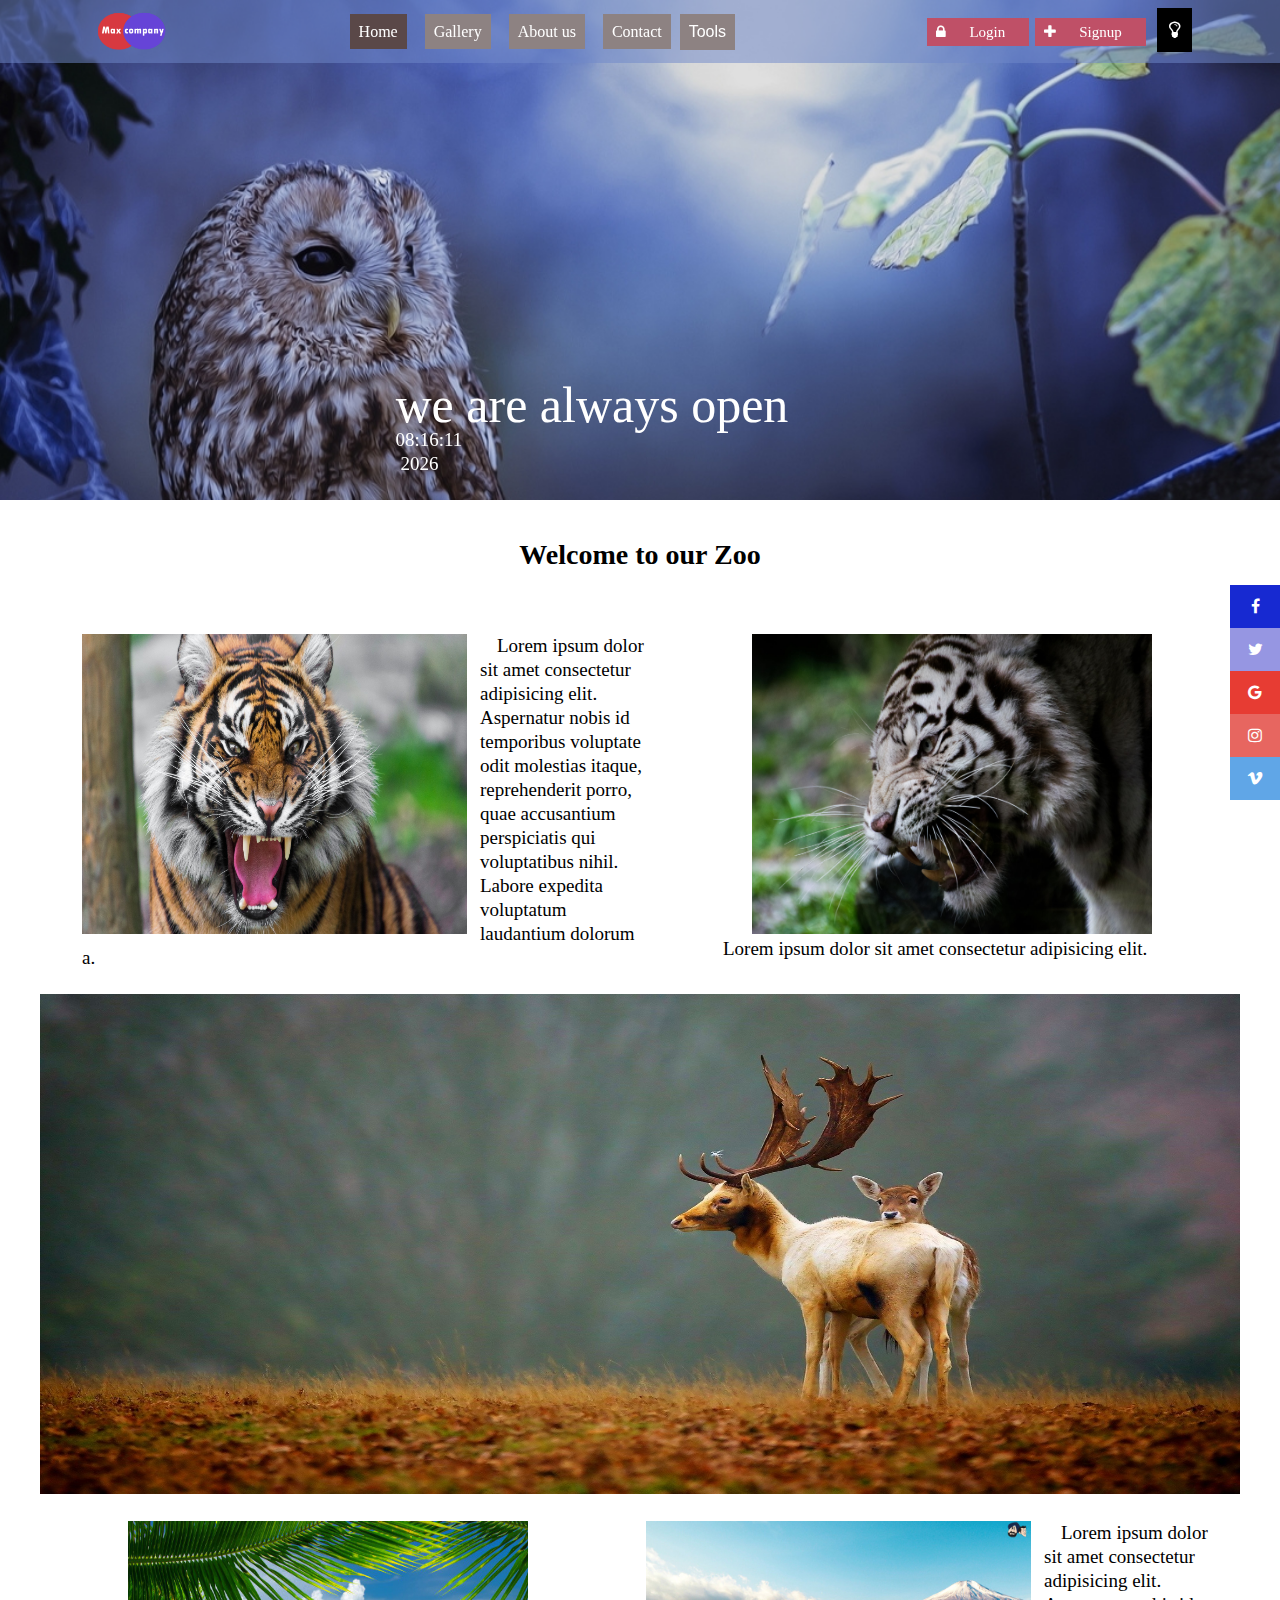
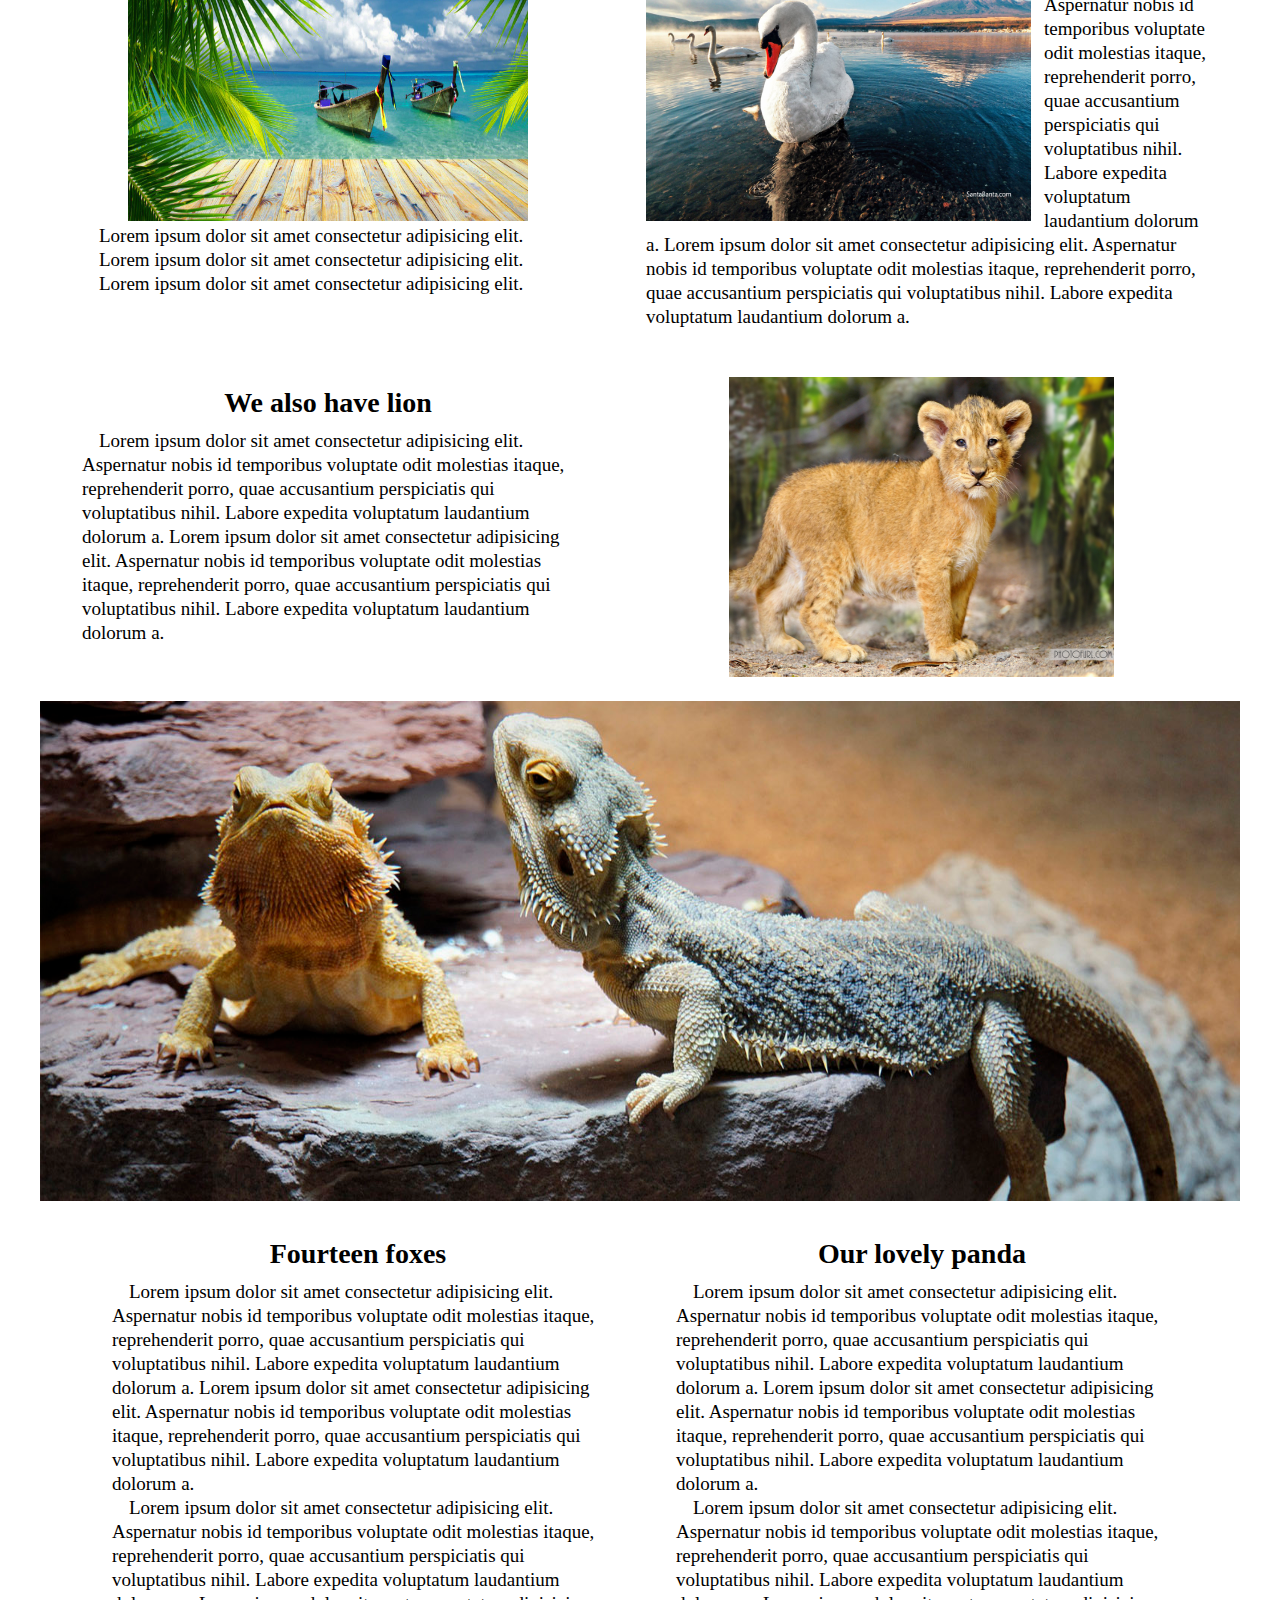
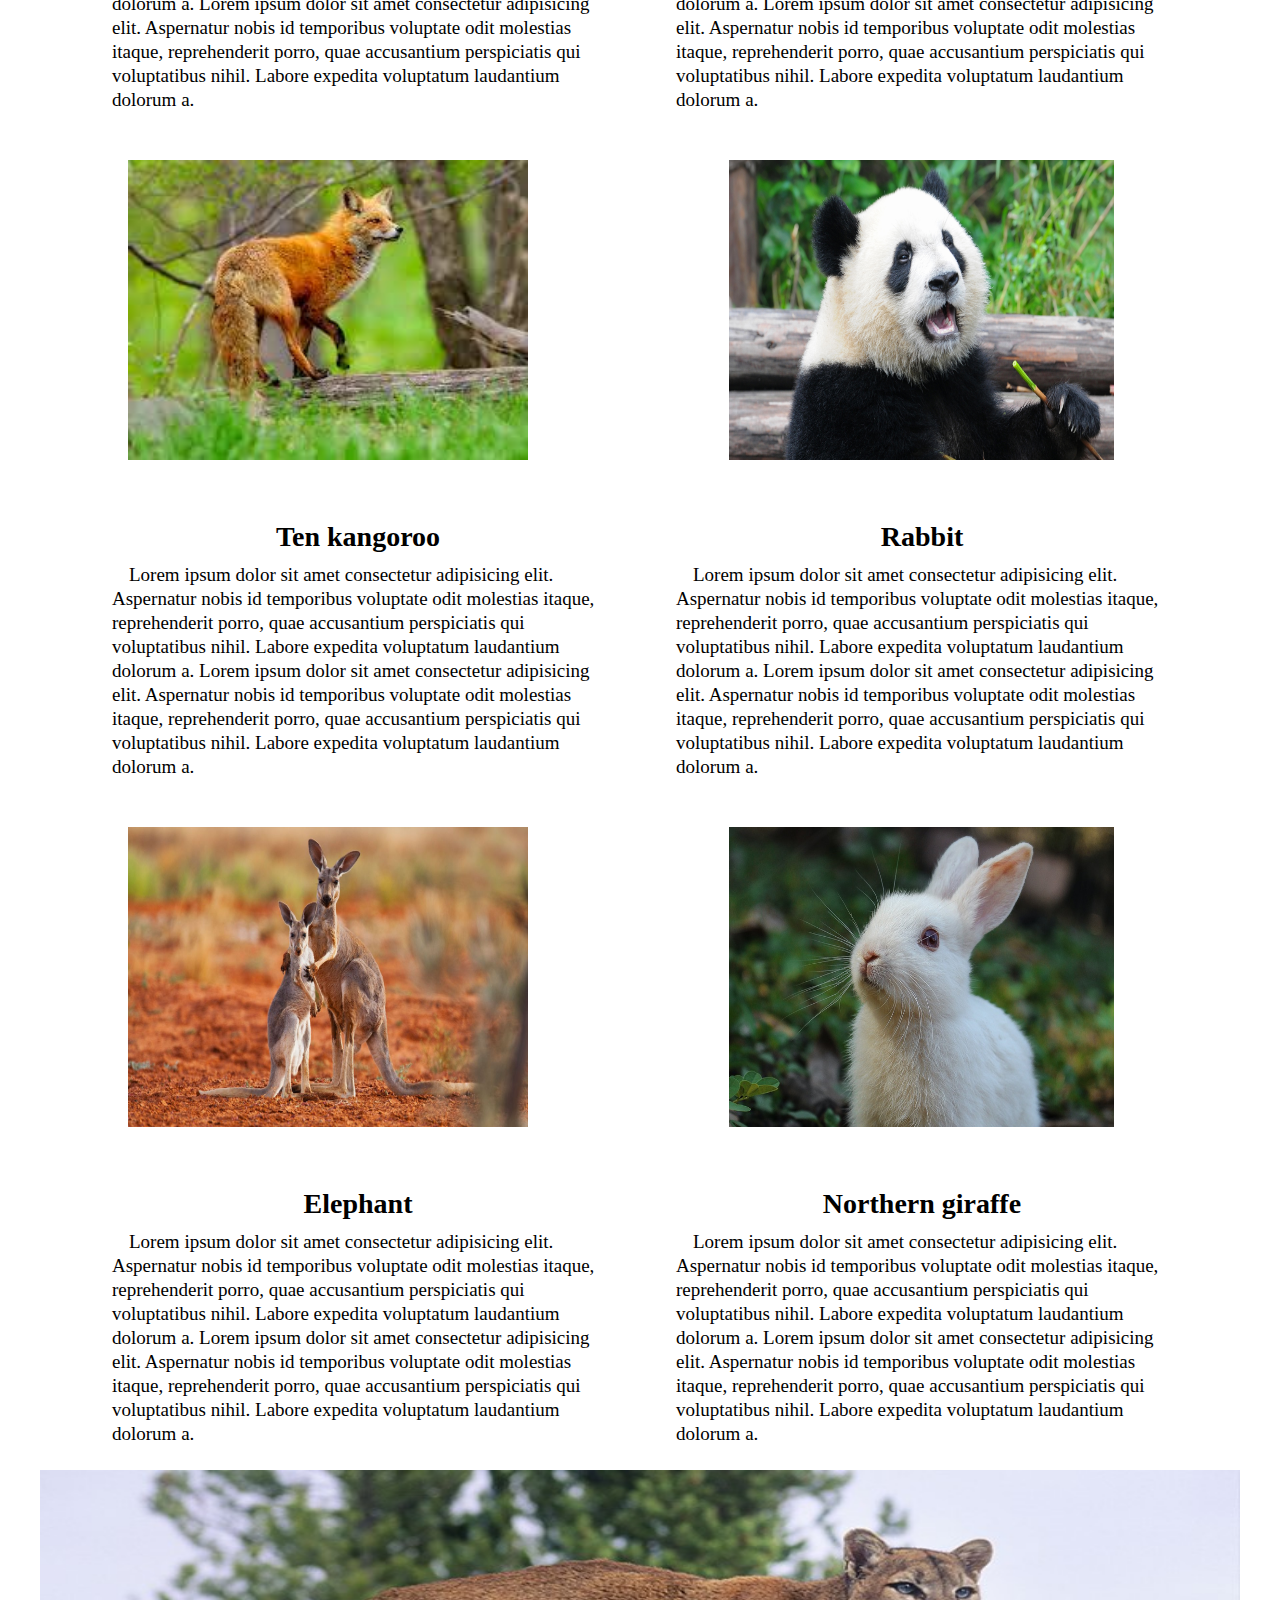
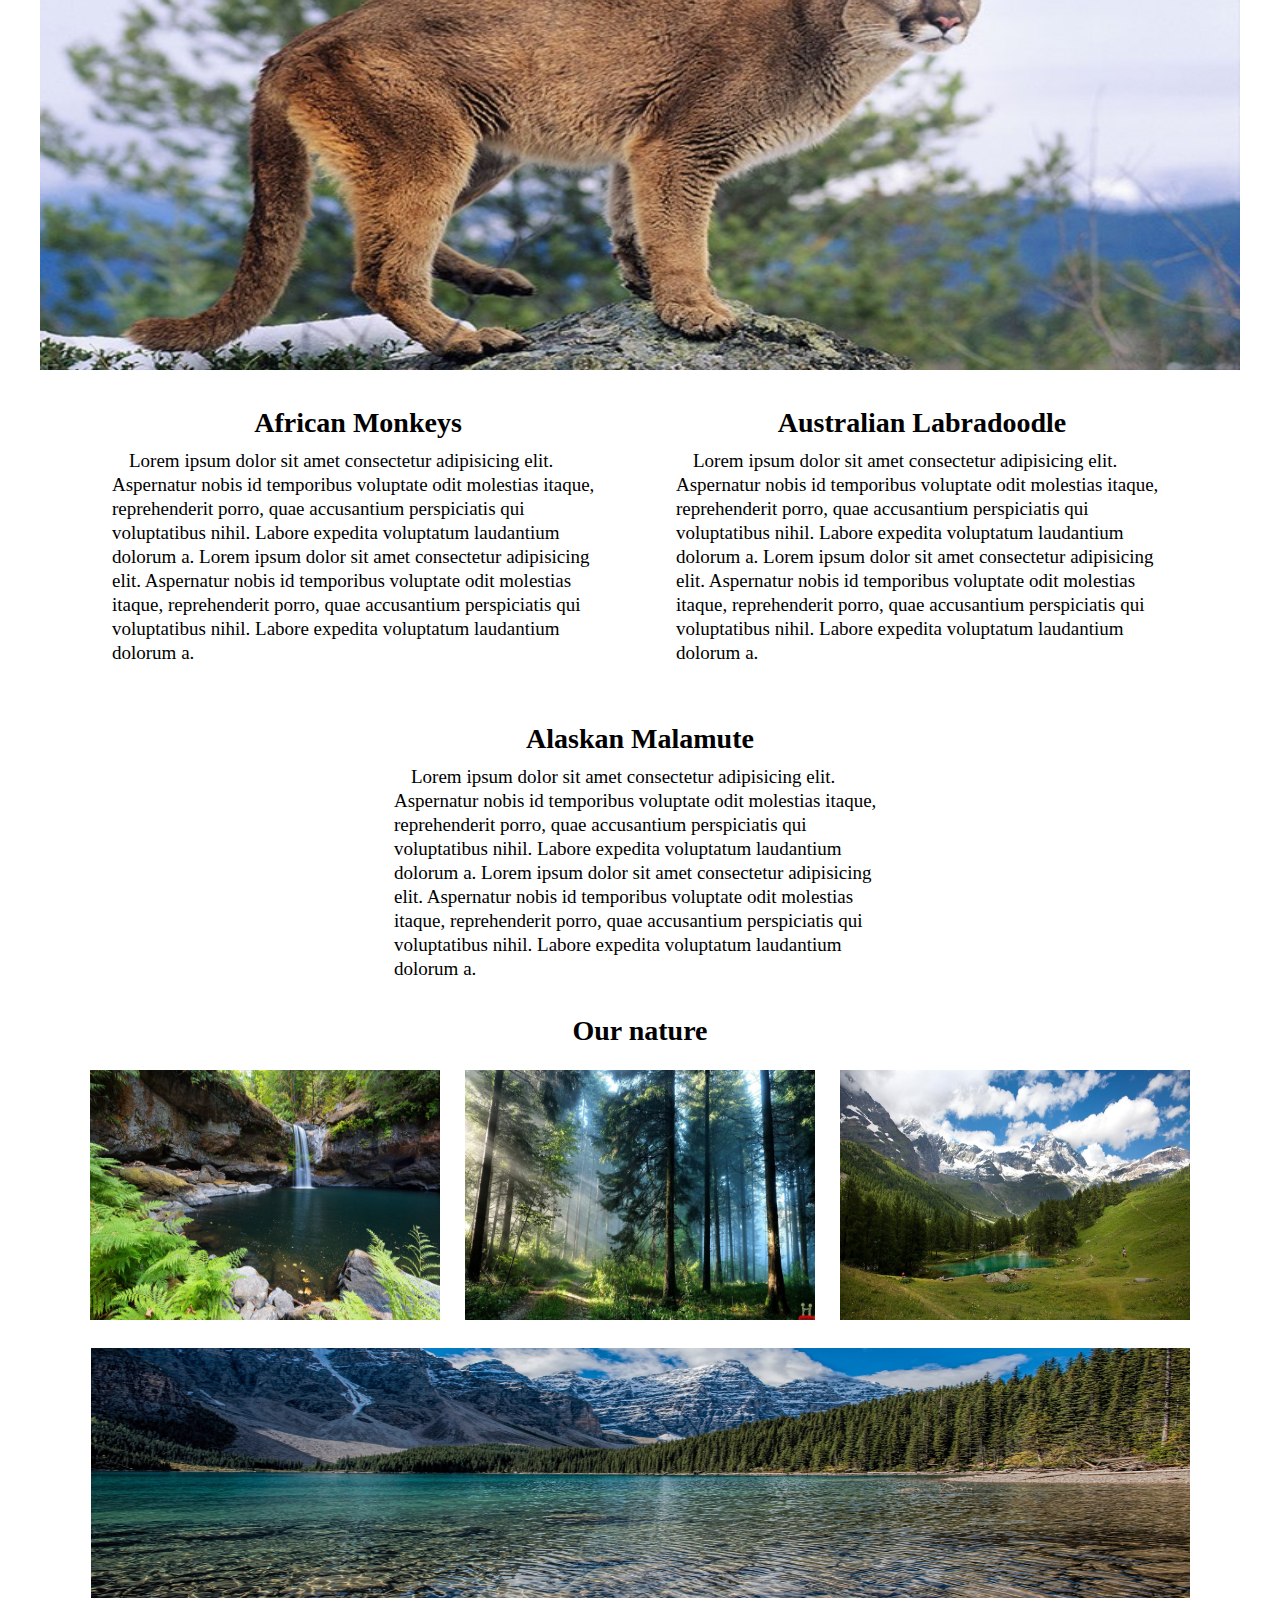
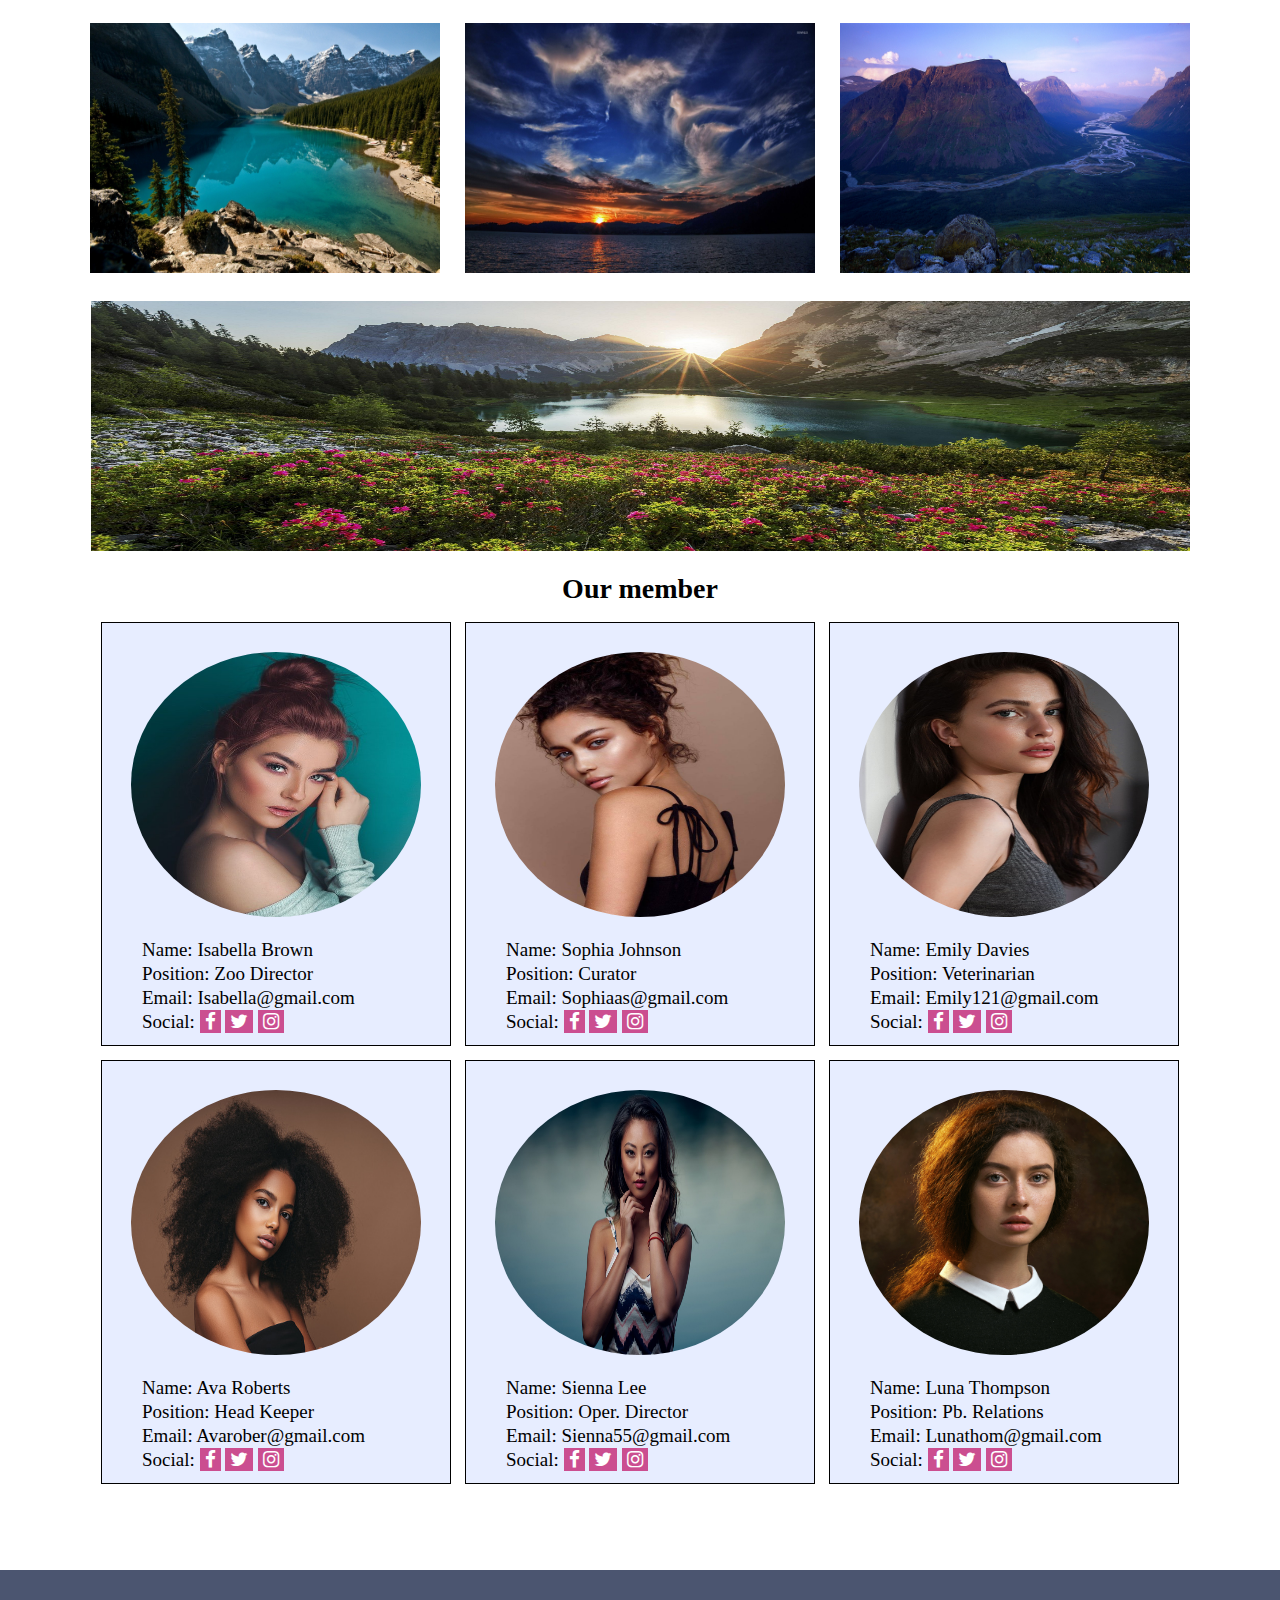
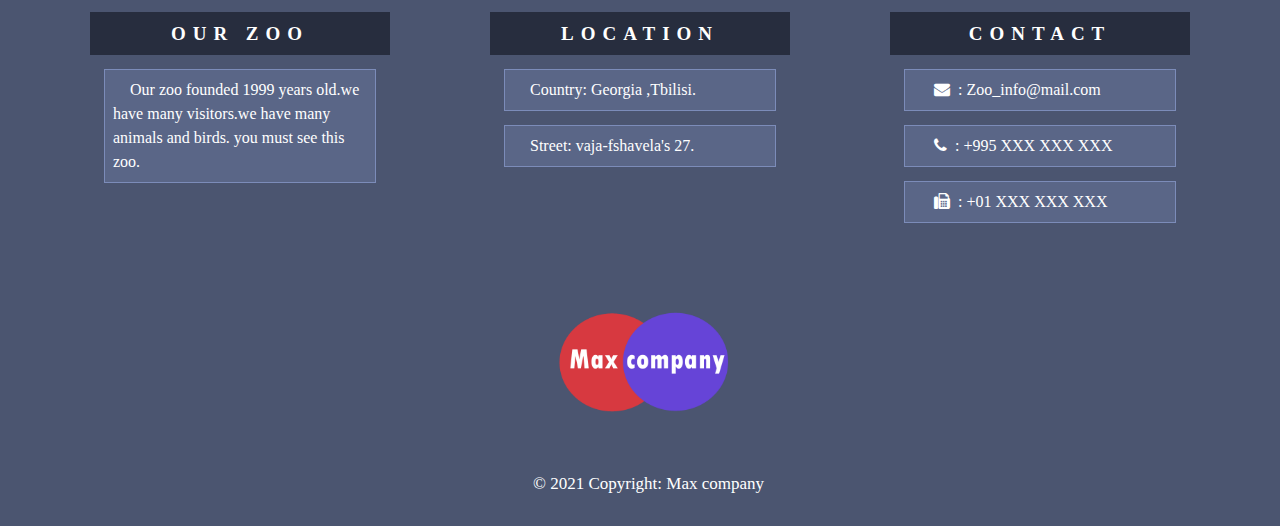
<file: index.html>
<!DOCTYPE html>
<html lang="en">

<head>
    <meta charset="UTF-8">
    <meta name="description" content="my project">
    <meta name="keywords" content="HTML,CSS,JavaScript">
    <meta name="author" content="Makho kukhianidze">
    <meta http-equiv="X-UA-Compatible" content="IE=edge">
    <meta name="viewport" content="width=device-width, initial-scale=1.0">
    <link rel="stylesheet" href="https://cdnjs.cloudflare.com/ajax/libs/font-awesome/4.7.0/css/font-awesome.min.css">
    <link rel="stylesheet" href="assets/css/reset.css">
    <link rel="stylesheet" href="assets/css/style.css">
    <title>Max's Zoo</title>
    <link rel="icon" href="assets/icons/m.png" type="image/x-icon">
</head>

<body onload="startTime()">

    <!-- Mobile, tablet menu  device - Start -->
    <div class="mobile-container">
        <div class="topnav">
            <a href="index.html"><img src="assets/image/logo/max-logo.png" alt="logo"></a>
            <p style="padding:12px;color:white;margin:0;text-indent:0;font-size:14px;">Max's National Park </p>
            <div id="myLinks">
                <a style="background:#5a4848;" href="#">Home</a>
                <a href="assets/pages/Gallery.html">Gallery</a>
                <a href="assets/pages/About_us.html">About us</a>
                <a href="assets/pages/Contact.html">Contact</a>
                <a href="assets/pages/Login.html">Login in</a>
                <a href="assets/pages/Signup.html">Sign up</a>
                <a onclick="darkMode()" style="cursor:pointer;">Dark mode</a>
                <div class="dropdown">
                    <button class="dropbtn">Tools</button>
                    <div class="dropdown-content">
                        <div>
                            <a class="font-size">Font size:</a>
                            <a onclick="small()">Small Fonts</a>
                            <a onclick="Normal()">Normal Fonts</a>
                            <a onclick="Medium()">Medium Fonts</a>
                            <a onclick="Large()">Large Fonts</a>
                        </div>
                        <div>
                            <a class="font-color">Font color:</a>
                            <a onclick="original()">Original Fonts</a>
                            <a onclick="blue()">Blue Fonts</a>
                            <a onclick="black()">Black Fonts</a>
                            <a onclick="red()">Red Fonts</a>
                            <a onclick="pink()">Pink Fonts</a>
                        </div>
                        <div>
                            <a class="font-text">Font:</a>
                            <a onclick="fontFantasy()">Original Font</a>
                            <a onclick="fontCursive()">Cursive Font</a>
                            <a onclick="fontMonospace()">Monosp Font</a>
                            <a onclick="fontSansSerif()">SansSe Font</a>
                            <a onclick="fontSerif()">Serif Font</a>
                        </div>
                        <div>
                            <a class="font-text">Background:</a>
                            <a onclick="originalColor()">Original Color</a>
                            <a onclick="backgroundColorRed()">Red</a>
                            <a onclick="backgroundColorblue()">Blue</a>
                            <a onclick="backgroundColorOrange()">Orange</a>
                            <a onclick="backgroundColorGreen()">Green</a>
                        </div>
                        <div>
                            <a class="font-text">Title Color:</a>
                            <a onclick="OriginalColor()">Original title</a>
                            <a onclick="titleColorRed()">Red title</a>
                            <a onclick="titleColorblue()">Blue title</a>
                            <a onclick="titleColorpink()">Pink title</a>
                            <a onclick="titleColororange()">Orange title</a>
                        </div>
                    </div>
                </div>

            </div>
            <a href="javascript:void(0);" class="icon" onclick="myFunction()">
                <i class="fa fa-bars"></i>
            </a>
        </div>
    </div>
    <!-- Mobile, tablet menu  device - End -->

    <!-- Header - Start -->
    <header>
        <div class="for-users">
            <div class="text-for-users">
                <iframe width="547" height="309" class="video_yt_style" style="margin-bottom: 11px;"
                    src="https://www.youtube.com/embed/4O-ey6ChreU?start=56" title="YouTube video player"
                    frameborder="0"
                    allow="accelerometer; autoplay; clipboard-write; encrypted-media; gyroscope; picture-in-picture"
                    allowfullscreen></iframe>
                <p class="text"><span>we are always open</span> </p>
                <p id="clock"></p>
                <p id="year"></p>
            </div>
        </div>
        <div class="main-container">
            <div class="header-position">
                <div id="logo-disable" class="logo"> <a href="index.html"><img src="assets/image/logo/max-logo.png"
                            alt="logo"></a></div>
                <nav>
                    <ul class="nav-list">
                        <li><a style="background:#5a4848;" href="#">Home</a></li>
                        <li><a href="assets/pages/Gallery.html">Gallery</a></li>
                        <li><a href="assets/pages/About_us.html">About us</a></li>
                        <li><a href="assets/pages/Contact.html">Contact</a></li>
                        <div class="dropdown">
                            <button class="dropbtn">Tools</button>
                            <div class="dropdown-content">
                                <div class="dropdown_menu_style">
                                    <a class="font-size">Font size:</a>
                                    <a onclick="small()">Small Fonts</a>
                                    <a onclick="Normal()">Normal Fonts</a>
                                    <a onclick="Medium()">Medium Fonts</a>
                                    <a onclick="Large()">Large Fonts</a>
                                </div>
                                <div class="dropdown_menu_style">
                                    <a class="font-color">Font color:</a>
                                    <a onclick="original()">Original Fonts</a>
                                    <a onclick="blue()">Blue Fonts</a>
                                    <a onclick="black()">Black Fonts</a>
                                    <a onclick="red()">Red Fonts</a>
                                    <a onclick="pink()">Pink Fonts</a>
                                </div>
                                <div class="dropdown_menu_style">
                                    <a class="font-text">Font:</a>
                                    <a onclick="fontFantasy()">Original Font</a>
                                    <a onclick="fontCursive()">Cursive Font</a>
                                    <a onclick="fontMonospace()">Monosp Font</a>
                                    <a onclick="fontSansSerif()">SansSe Font</a>
                                    <a onclick="fontSerif()">Serif Font</a>
                                </div>
                                <div class="dropdown_menu_style">
                                    <a class="font-text">Background:</a>
                                    <a onclick="originalColor()">Original Color</a>
                                    <a onclick="backgroundColorRed()">Red</a>
                                    <a onclick="backgroundColorblue()">Blue</a>
                                    <a onclick="backgroundColorOrange()">Orange</a>
                                    <a onclick="backgroundColorGreen()">Green</a>
                                </div>
                                <div class="dropdown_menu_style">
                                    <a class="font-text">Title Color:</a>
                                    <a onclick="OriginalColor()">Original title</a>
                                    <a onclick="titleColorRed()">Red title</a>
                                    <a onclick="titleColorblue()">Blue title</a>
                                    <a onclick="titleColorpink()">Pink title</a>
                                    <a onclick="titleColororange()">Orange title</a>
                                </div>
                            </div>
                        </div>
                    </ul>
                </nav>
                <div class="login" id="login-disable">
                    <p><a href="assets/pages/Login.html"><i class="fa fa-lock"></i> Login </a>
                        <a href="assets/pages/Signup.html"><i class="fa fa-plus"></i> Signup </a>
                        <a onclick="darkMode()" style="background: none;"><i class="fa-light fa-lightbulb-o"
                                aria-hidden="true"></i></a>
                    </p>
                </div>
            </div>
        </div>
    </header>
    <!-- Header - End -->

    <!-- One section - Start -->
    <div class="main-container">
        <h1>Welcome to our Zoo</h1>
        <div class="main-box">
            <div class="one-box">
                <img src="assets/image/cover/13.jpg" alt="tiger">
                <p>Lorem ipsum dolor sit amet consectetur adipisicing elit. Aspernatur nobis id temporibus
                    voluptate odit molestias itaque, reprehenderit porro, quae accusantium perspiciatis qui
                    voluptatibus nihil. Labore expedita voluptatum laudantium dolorum a.
                </p>
            </div>
            <div class="two-box">
                <img src="assets/image/cover/14.jpg" alt="tiger">
                <p>
                    Lorem ipsum dolor sit amet consectetur adipisicing elit.
                </p>
            </div>
        </div>
    </div>
    <!-- One section - End -->

    <!-- Two section - Start -->
    <div class="main-container">
        <div class="main-box-two-section">
            <div class="two-one-box">
                <img src="assets/image/cover/15.jpg" alt="deer">

            </div>
        </div>
    </div>
    <!-- Two section - End -->

    <!-- Three section - Start -->
    <div class="main-container">
        <div class="main-box-two">
            <div class="one-box">
                <img src="assets/image/cover/16.jpg" alt="tiger">
                <p>Lorem ipsum dolor sit amet consectetur adipisicing elit. Aspernatur nobis id temporibus
                    voluptate odit molestias itaque, reprehenderit porro, quae accusantium perspiciatis qui
                    voluptatibus nihil. Labore expedita voluptatum laudantium dolorum a.
                    Lorem ipsum dolor sit amet consectetur adipisicing elit. Aspernatur nobis id temporibus
                    voluptate odit molestias itaque, reprehenderit porro, quae accusantium perspiciatis qui
                    voluptatibus nihil. Labore expedita voluptatum laudantium dolorum a.
                </p>
            </div>
            <div class="two-box">
                <img src="assets/image/cover/17.jpg" alt="tiger">
                <p>Lorem ipsum dolor sit amet consectetur adipisicing elit.</p>
                <p>Lorem ipsum dolor sit amet consectetur adipisicing elit.</p>
                <p>Lorem ipsum dolor sit amet consectetur adipisicing elit.</p>
            </div>
        </div>
    </div>
    <!-- Three section - End -->

    <!-- Four section - Start -->
    <div class="main-container">
        <div class="main-box-two">
            <div class="one-box" style="display: flex; justify-content: center;">
                <img src="assets/image/cover/28.jpg" alt="tiger">
            </div>
            <div class="two-box">
                <h2>We also have lion</h2>
                <p>Lorem ipsum dolor sit amet consectetur adipisicing elit. Aspernatur nobis id temporibus
                    voluptate odit molestias itaque, reprehenderit porro, quae accusantium perspiciatis qui
                    voluptatibus nihil. Labore expedita voluptatum laudantium dolorum a.
                    Lorem ipsum dolor sit amet consectetur adipisicing elit. Aspernatur nobis id temporibus
                    voluptate odit molestias itaque, reprehenderit porro, quae accusantium perspiciatis qui
                    voluptatibus nihil. Labore expedita voluptatum laudantium dolorum a.
                </p>
            </div>
        </div>
    </div>
    <!-- Four section - End -->

    <!-- Five section - Start -->
    <div class="main-container">
        <div class="main-box-two-section">
            <div class="two-one-box">
                <img src="assets/image/cover/32.jpg" alt="deer">
            </div>
        </div>
    </div>
    <!-- Five section - End -->

    <!-- Six section - Start -->
    <div class="main-container">
        <div class="main-box-two">
            <div class="two-box">
                <h2>Our lovely panda</h2>
                <p>Lorem ipsum dolor sit amet consectetur adipisicing elit. Aspernatur nobis id temporibus
                    voluptate odit molestias itaque, reprehenderit porro, quae accusantium perspiciatis qui
                    voluptatibus nihil. Labore expedita voluptatum laudantium dolorum a.
                    Lorem ipsum dolor sit amet consectetur adipisicing elit. Aspernatur nobis id temporibus
                    voluptate odit molestias itaque, reprehenderit porro, quae accusantium perspiciatis qui
                    voluptatibus nihil. Labore expedita voluptatum laudantium dolorum a.
                </p>
                <p>Lorem ipsum dolor sit amet consectetur adipisicing elit. Aspernatur nobis id temporibus
                    voluptate odit molestias itaque, reprehenderit porro, quae accusantium perspiciatis qui
                    voluptatibus nihil. Labore expedita voluptatum laudantium dolorum a.
                    Lorem ipsum dolor sit amet consectetur adipisicing elit. Aspernatur nobis id temporibus
                    voluptate odit molestias itaque, reprehenderit porro, quae accusantium perspiciatis qui
                    voluptatibus nihil. Labore expedita voluptatum laudantium dolorum a.
                </p>
            </div>
            <div class="two-box">
                <h2>Fourteen foxes</h2>
                <p>Lorem ipsum dolor sit amet consectetur adipisicing elit. Aspernatur nobis id temporibus
                    voluptate odit molestias itaque, reprehenderit porro, quae accusantium perspiciatis qui
                    voluptatibus nihil. Labore expedita voluptatum laudantium dolorum a.
                    Lorem ipsum dolor sit amet consectetur adipisicing elit. Aspernatur nobis id temporibus
                    voluptate odit molestias itaque, reprehenderit porro, quae accusantium perspiciatis qui
                    voluptatibus nihil. Labore expedita voluptatum laudantium dolorum a.
                </p>
                <p>Lorem ipsum dolor sit amet consectetur adipisicing elit. Aspernatur nobis id temporibus
                    voluptate odit molestias itaque, reprehenderit porro, quae accusantium perspiciatis qui
                    voluptatibus nihil. Labore expedita voluptatum laudantium dolorum a.
                    Lorem ipsum dolor sit amet consectetur adipisicing elit. Aspernatur nobis id temporibus
                    voluptate odit molestias itaque, reprehenderit porro, quae accusantium perspiciatis qui
                    voluptatibus nihil. Labore expedita voluptatum laudantium dolorum a.
                </p>
            </div>
        </div>
    </div>
    <!-- Six section - End -->

    <!-- Seven section - Start -->
    <div class="main-container">
        <div class="main-box-two">
            <div class="one-box" style="display: flex; justify-content: center;">
                <img src="assets/image/cover/30.jpg" alt="panda">
            </div>
            <div class="two-box">
                <img src="assets/image/cover/29.jpg" alt="fox">
            </div>
        </div>
    </div>
    <!-- Seven section - End -->

    <!-- Eight section - Start -->
    <div class="main-container">
        <div class="main-box-two">
            <div class="two-box">
                <h2> Rabbit</h2>
                <p>Lorem ipsum dolor sit amet consectetur adipisicing elit. Aspernatur nobis id temporibus
                    voluptate odit molestias itaque, reprehenderit porro, quae accusantium perspiciatis qui
                    voluptatibus nihil. Labore expedita voluptatum laudantium dolorum a.
                    Lorem ipsum dolor sit amet consectetur adipisicing elit. Aspernatur nobis id temporibus
                    voluptate odit molestias itaque, reprehenderit porro, quae accusantium perspiciatis qui
                    voluptatibus nihil. Labore expedita voluptatum laudantium dolorum a.
                </p>
            </div>
            <div class="two-box">
                <h2>Ten kangoroo</h2>
                <p>Lorem ipsum dolor sit amet consectetur adipisicing elit. Aspernatur nobis id temporibus
                    voluptate odit molestias itaque, reprehenderit porro, quae accusantium perspiciatis qui
                    voluptatibus nihil. Labore expedita voluptatum laudantium dolorum a.
                    Lorem ipsum dolor sit amet consectetur adipisicing elit. Aspernatur nobis id temporibus
                    voluptate odit molestias itaque, reprehenderit porro, quae accusantium perspiciatis qui
                    voluptatibus nihil. Labore expedita voluptatum laudantium dolorum a.
                </p>
            </div>
        </div>
    </div>
    <!-- Eight section - End -->

    <!-- Nine section - Start -->
    <div class="main-container">
        <div class="main-box-two">
            <div class="one-box" style="display: flex; justify-content: center;">
                <img src="assets/image/cover/34.jpg" alt="rabit">
            </div>
            <div class="two-box">
                <img src="assets/image/cover/33.jpg" alt="kangoroo">
            </div>
        </div>
    </div>
    <!-- Nine section - End -->

    <!-- Ten section - Start -->
    <div class="main-container">
        <div class="main-box-two">
            <div class="two-box">
                <h2> Northern giraffe </h2>
                <p>Lorem ipsum dolor sit amet consectetur adipisicing elit. Aspernatur nobis id temporibus
                    voluptate odit molestias itaque, reprehenderit porro, quae accusantium perspiciatis qui
                    voluptatibus nihil. Labore expedita voluptatum laudantium dolorum a.
                    Lorem ipsum dolor sit amet consectetur adipisicing elit. Aspernatur nobis id temporibus
                    voluptate odit molestias itaque, reprehenderit porro, quae accusantium perspiciatis qui
                    voluptatibus nihil. Labore expedita voluptatum laudantium dolorum a.
                </p>
            </div>
            <div class="two-box">
                <h2>Elephant</h2>
                <p>Lorem ipsum dolor sit amet consectetur adipisicing elit. Aspernatur nobis id temporibus
                    voluptate odit molestias itaque, reprehenderit porro, quae accusantium perspiciatis qui
                    voluptatibus nihil. Labore expedita voluptatum laudantium dolorum a.
                    Lorem ipsum dolor sit amet consectetur adipisicing elit. Aspernatur nobis id temporibus
                    voluptate odit molestias itaque, reprehenderit porro, quae accusantium perspiciatis qui
                    voluptatibus nihil. Labore expedita voluptatum laudantium dolorum a.
                </p>
            </div>
        </div>
    </div>
    <!-- Ten section - End -->

    <!-- Eleven section - Start -->
    <div class="main-container">
        <div class="main-box-two-section">
            <div class="two-one-box">
                <img src="assets/image/cover/121.jpg" alt="deer">

            </div>
        </div>
    </div>
    <!-- Eleven section - End -->

    <!-- Twelve section - Start -->
    <div class="main-container">
        <div class="main-box-two">
            <div class="two-box">
                <h2>Australian Labradoodle</h2>
                <p>Lorem ipsum dolor sit amet consectetur adipisicing elit. Aspernatur nobis id temporibus
                    voluptate odit molestias itaque, reprehenderit porro, quae accusantium perspiciatis qui
                    voluptatibus nihil. Labore expedita voluptatum laudantium dolorum a.
                    Lorem ipsum dolor sit amet consectetur adipisicing elit. Aspernatur nobis id temporibus
                    voluptate odit molestias itaque, reprehenderit porro, quae accusantium perspiciatis qui
                    voluptatibus nihil. Labore expedita voluptatum laudantium dolorum a.
                </p>
            </div>
            <div class="two-box">
                <h2>African Monkeys</h2>
                <p>Lorem ipsum dolor sit amet consectetur adipisicing elit. Aspernatur nobis id temporibus
                    voluptate odit molestias itaque, reprehenderit porro, quae accusantium perspiciatis qui
                    voluptatibus nihil. Labore expedita voluptatum laudantium dolorum a.
                    Lorem ipsum dolor sit amet consectetur adipisicing elit. Aspernatur nobis id temporibus
                    voluptate odit molestias itaque, reprehenderit porro, quae accusantium perspiciatis qui
                    voluptatibus nihil. Labore expedita voluptatum laudantium dolorum a.
                </p>
            </div>
            <div class="two-box">
                <h2>Alaskan Malamute</h2>
                <p>Lorem ipsum dolor sit amet consectetur adipisicing elit. Aspernatur nobis id temporibus
                    voluptate odit molestias itaque, reprehenderit porro, quae accusantium perspiciatis qui
                    voluptatibus nihil. Labore expedita voluptatum laudantium dolorum a.
                    Lorem ipsum dolor sit amet consectetur adipisicing elit. Aspernatur nobis id temporibus
                    voluptate odit molestias itaque, reprehenderit porro, quae accusantium perspiciatis qui
                    voluptatibus nihil. Labore expedita voluptatum laudantium dolorum a.
                </p>
            </div>
        </div>
    </div>
    <!-- Twelve section - End -->

    <!-- Thirteen section - Start -->
    <div class="main-container">
        <h2>Our nature</h2>
        <div class="main-box-three">
            <div class="three-one-box">
                <img src="assets/image/cover/18.jpg" alt="nature">
            </div>
            <div class="three-two-box">
                <img src="assets/image/cover/19.jpg" alt="nature">
            </div>
            <div class="three-two-box">
                <img src="assets/image/cover/22.png" alt="nature">
            </div>
        </div>
    </div>
    <!-- Thirteen section - End -->

    <!-- Fourteen section - Start -->
    <div class="main-container">
        <div class="main-box-three">
            <div class="four-one-box">
                <img src="assets/image/cover/21.jpg" alt="nature">
            </div>
        </div>
    </div>
    <!-- Fourteen section - End -->

    <!-- Fiveteen section - Start -->
    <div class="main-container">
        <div class="main-box-three">
            <div class="three-one-box">
                <img src="assets/image/cover/25.jpg" alt="nature">
            </div>
            <div class="three-two-box">
                <img src="assets/image/cover/26.jpg" alt="nature">
            </div>
            <div class="three-two-box">
                <img src="assets/image/cover/27.jpg" alt="nature">
            </div>
        </div>
    </div>
    <!-- Fiveteen section - End -->

    <!-- Sixteen section - Start -->
    <div class="main-container">
        <div class="main-box-three">
            <div class="four-one-box">
                <img src="assets/image/cover/31.jpg" alt="nature">
            </div>
        </div>
    </div>
    <!-- Sixteen section - End -->

    <!-- Our member section - Start -->
    <div class="main-container">
        <h2>Our member</h2>
        <div class="main-box-three">
            <div class="three-one-box-detail">
                <img src="assets/image/member/1.jpg" alt="member">
                <p>Name: Isabella Brown</p>
                <p>Position: Zoo Director</p>
                <p>Email: Isabella@gmail.com</p>
                <div class="social-icons">
                    <p>Social:
                        <a href="#" class="facebook"><i class="fa fa-facebook"></i></a>
                        <a href="#" class="facebook"><i class="fa fa-twitter"></i></a>
                        <a href="#" class="facebook"><i class="fa fa-instagram"></i></a>
                    </p>
                </div>
            </div>
            <div class="three-one-box-detail">
                <img src="assets/image/member/2.jpg" alt="member">
                <p>Name: Sophia Johnson</p>
                <p>Position: Curator</p>
                <p>Email: Sophiaas@gmail.com</p>
                <div class="social-icons">
                    <p>Social:
                        <a href="#" class="facebook"><i class="fa fa-facebook"></i></a>
                        <a href="#" class="facebook"><i class="fa fa-twitter"></i></a>
                        <a href="#" class="facebook"><i class="fa fa-instagram"></i></a>
                    </p>
                </div>
            </div>
            <div class="three-one-box-detail">
                <img src="assets/image/member/3.jpg" alt="member">
                <p>Name: Emily Davies</p>
                <p>Position: Veterinarian</p>
                <p>Email: Emily121@gmail.com</p>
                <div class="social-icons">
                    <p>Social:
                        <a href="#" class="facebook"><i class="fa fa-facebook"></i></a>
                        <a href="#" class="facebook"><i class="fa fa-twitter"></i></a>
                        <a href="#" class="facebook"><i class="fa fa-instagram"></i></a>
                    </p>
                </div>
            </div>
        </div>
        <div class="main-box-three">
            <div class="three-one-box-detail">
                <img src="assets/image/member/4.jpg" alt="member">
                <p>Name: Ava Roberts</p>
                <p>Position: Head Keeper</p>
                <p>Email: Avarober@gmail.com</p>
                <div class="social-icons">
                    <p>Social:
                        <a href="#" class="facebook"><i class="fa fa-facebook"></i></a>
                        <a href="#" class="facebook"><i class="fa fa-twitter"></i></a>
                        <a href="#" class="facebook"><i class="fa fa-instagram"></i></a>
                    </p>
                </div>
            </div>
            <div class="three-one-box-detail">
                <img src="assets/image/member/5.jpg" alt="member">
                <p>Name: Sienna Lee</p>
                <p>Position: Oper. Director</p>
                <p>Email: Sienna55@gmail.com</p>
                <div class="social-icons">
                    <p>Social:
                        <a href="#" class="facebook"><i class="fa fa-facebook"></i></a>
                        <a href="#" class="facebook"><i class="fa fa-twitter"></i></a>
                        <a href="#" class="facebook"><i class="fa fa-instagram"></i></a>
                    </p>
                </div>
            </div>
            <div class="three-one-box-detail">
                <img src="assets/image/member/6.jpg" alt="member">
                <p>Name: Luna Thompson</p>
                <p>Position: Pb. Relations</p>
                <p>Email: Lunathom@gmail.com</p>
                <div class="social-icons">
                    <p>Social:
                        <a href="#" class="facebook"><i class="fa fa-facebook"></i></a>
                        <a href="#" class="facebook"><i class="fa fa-twitter"></i></a>
                        <a href="#" class="facebook"><i class="fa fa-instagram"></i></a>
                    </p>
                </div>
            </div>
        </div>
    </div>
    <!-- Our member section - End -->

    <!-- Back to top Button - Start -->
    <i onclick="topFunction()" id="Back-to-top-Button" class="fa fa-chevron-up"></i>
    <!-- Back to top Button - End -->

    <!-- Sticky Social Media Bar - Start -->
    <div class="icon-bar">
        <a href="#" class="facebook"><i class="fa fa-facebook"></i></a>
        <a href="#" class="twitter"><i class="fa fa-twitter"></i></a>
        <a href="#" class="google"><i class="fa fa-google"></i></a>
        <a href="#" class="instagram"><i class="fa fa-instagram"></i></a>
        <a href="#" class="vimeo"><i class="fa fa-vimeo"></i></a>
    </div>
    <!-- Sticky Social Media Bar - End -->

    <!-- Divider - Start -->
    <div class="divider"></div>
    <!-- Divider - End -->

    <!-- Footer - Start -->
    <footer>
        <div class="main-container">
            <div class="footer-flex">
                <div class="footer-box">
                    <h2>OUR ZOO</h2>
                    <p>Our zoo founded 1999 years old.we have many visitors.we have many animals and birds.
                        you must see this zoo.
                    </p>
                </div>
                <div class="footer-box">
                    <h2>LOCATION</h2>
                    <p>Country: Georgia ,Tbilisi.</p>
                    <p>Street: vaja-fshavela's 27.</p>
                </div>
                <div class="footer-box">
                    <h2>CONTACT</h2>
                    <p> <i class="fa fa-envelope"></i> : Zoo_info@mail.com</p>
                    <p> <i class="fa fa-phone"></i> : +995 XXX XXX XXX</p>
                    <p> <i class="fa fa-fax"></i> : +01 XXX XXX XXX</p>
                </div>
            </div>
            <div class="footer-box-logo">
                <div>
                    <img src="assets/image/logo/max-logo.png" alt="logo">
                </div>
            </div>
            <div class="footer-end">
                <p>© 2021 Copyright: Max company</p>
            </div>
        </div>
    </footer>
    <!-- Footer - End -->

    <script src="assets/js/main.js"></script>
    <script src="assets/js/scroll-top-button.js"></script>
</body>

</html>
</file>
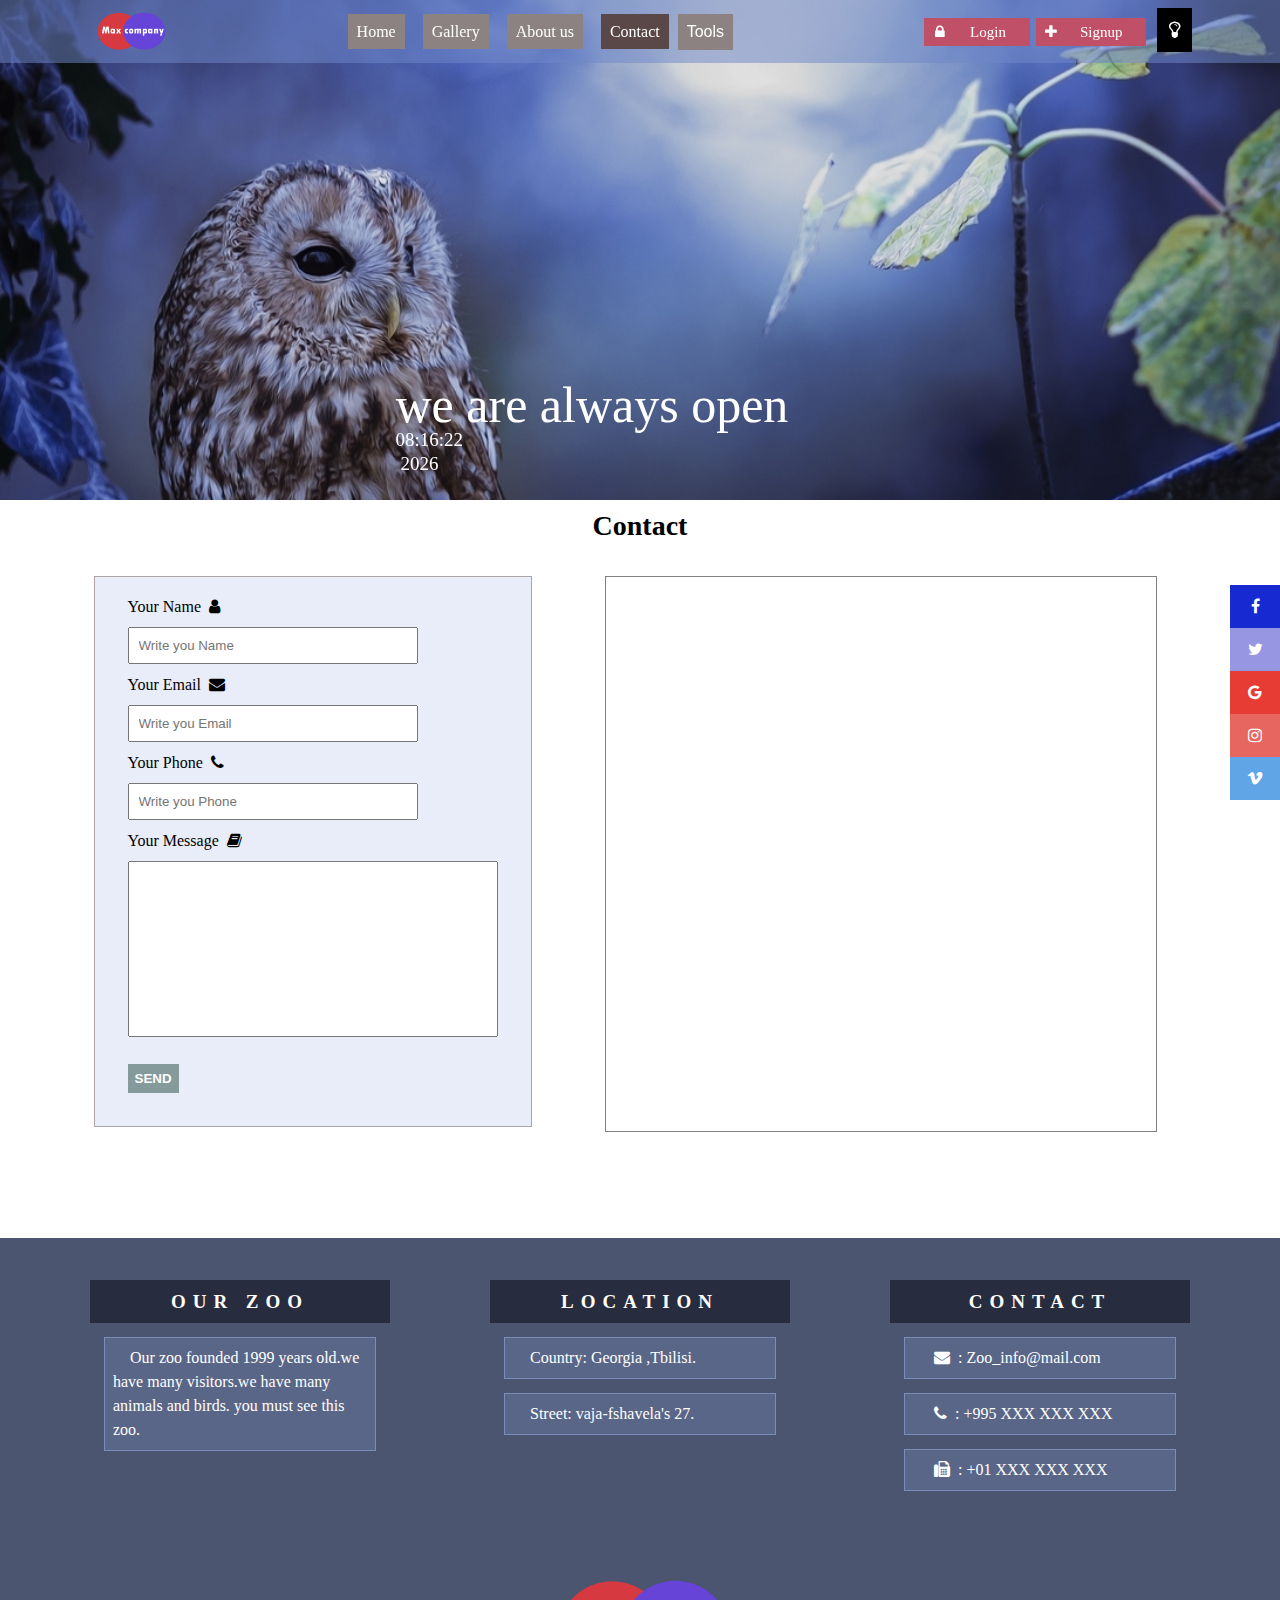
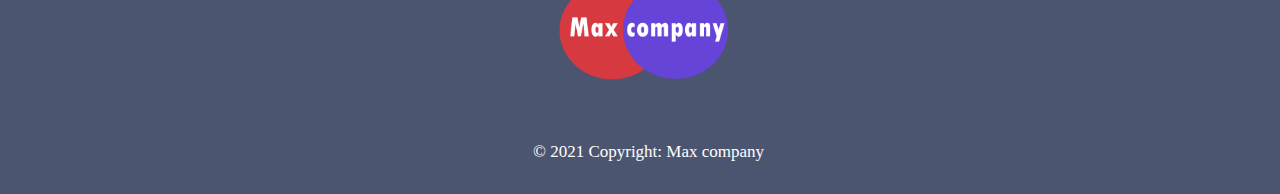
<file: assets/pages/Contact.html>
<!DOCTYPE html>
<html lang="en">

<head>
    <meta charset="UTF-8">
    <meta name="description" content="my project">
    <meta name="keywords" content="HTML,CSS,JavaScript">
    <meta name="author" content="Makho kukhianidze">
    <meta http-equiv="X-UA-Compatible" content="IE=edge">
    <meta name="viewport" content="width=device-width, initial-scale=1.0">
    <link rel="stylesheet" href="https://cdnjs.cloudflare.com/ajax/libs/font-awesome/4.7.0/css/font-awesome.min.css">
    <link rel="stylesheet" href="../css/reset.css">
    <link rel="stylesheet" href="../css/style.css">
    <title>Max's Zoo</title>
    <link rel="icon" href="../icons/m.png" type="image/x-icon">
</head>

<body onload="startTime()">

<!-- Mobile, tablet menu  device - Start -->
<div class="mobile-container">
    <div class="topnav">
        <a href="../../index.html"><img src="../image/logo/max-logo.png" alt="logo"></a>
        <p style="padding:12px;color:white;margin:0;text-indent:0;font-size:14px;">Max's National Park </p>
        <div id="myLinks">
            <a href="../../index.html">Home</a>
            <a href="../pages/Gallery.html">Gallery</a>
            <a href="../pages/About_us.html">About us</a>
            <a style="background:#5a4848;" href="#">Contact</a>
            <a href="../pages/Login.html">Login in</a>
            <a href="../pages/Signup.html">Sign up</a>
            <a onclick="darkMode()" style="cursor:pointer;">Dark mode</a>
            <div class="dropdown">
                <button class="dropbtn">Tools</button>
                <div class="dropdown-content">
                    <div>
                        <a class="font-size">Font size:</a>
                        <a onclick="small()">Small Fonts</a>
                        <a onclick="Normal()">Normal Fonts</a>
                        <a onclick="Medium()">Medium Fonts</a>
                        <a onclick="Large()">Large Fonts</a>
                    </div>
                    <div>
                        <a class="font-color">Font color:</a>
                        <a onclick="original()">Original Fonts</a>
                        <a onclick="blue()">Blue Fonts</a>
                        <a onclick="black()">Black Fonts</a>
                        <a onclick="red()">Red Fonts</a>
                        <a onclick="pink()">Pink Fonts</a>
                    </div>
                    <div>
                        <a class="font-text">Font:</a>
                        <a onclick="fontFantasy()">Original Font</a>
                        <a onclick="fontCursive()">Cursive Font</a>
                        <a onclick="fontMonospace()">Monosp Font</a>
                        <a onclick="fontSansSerif()">SansSe Font</a>
                        <a onclick="fontSerif()">Serif Font</a>
                    </div>
                    <div>
                        <a class="font-text">Background:</a>
                        <a onclick="originalColor()">Original Color</a>
                        <a onclick="backgroundColorRed()">Red</a>
                        <a onclick="backgroundColorblue()">Blue</a>
                        <a onclick="backgroundColorOrange()">Orange</a>
                        <a onclick="backgroundColorGreen()">Green</a>
                    </div>
                    <div>
                        <a class="font-text">Title Color:</a>
                        <a onclick="OriginalColor()">Original title</a>
                        <a onclick="titleColorRed()">Red title</a>
                        <a onclick="titleColorblue()">Blue title</a>
                        <a onclick="titleColorpink()">Pink title</a>
                        <a onclick="titleColororange()">Orange title</a>
                    </div>
                </div>
            </div>
        </div>
        <a href="javascript:void(0);" class="icon" onclick="myFunction()">
            <i class="fa fa-bars"></i>
        </a>
    </div>
</div>
<!-- Mobile, tablet menu  device - End -->

<!-- Header - Start -->
<header>
    <div class="for-users">
        <div class="text-for-users">
            <iframe width="547" height="309" class="video_yt_style" style="margin-bottom: 11px;"
                src="https://www.youtube.com/embed/4O-ey6ChreU?start=56" title="YouTube video player" frameborder="0"
                allow="accelerometer; autoplay; clipboard-write; encrypted-media; gyroscope; picture-in-picture"
                allowfullscreen></iframe>
            <p class="text"><span>we are always open</span> </p>
            <p id="clock"></p>
            <p id="year"></p>
        </div>
    </div>
    <div class="main-container">
        <div class="header-position">
            <div id="logo-disable" class="logo"><a href="../../index.html"><img style="width: 100px;height: 60px;"
                        src="../image/logo/max-logo.png" alt="logo"></a></div>
            <nav class="navi">
                <ul class="nav-list">
                    <li><a href="../../index.html">Home</a></li>
                    <li><a href="../pages/Gallery.html">Gallery</a></li>
                    <li><a href="../pages/About_us.html">About us</a></li>
                    <li><a style="background:#5a4848;" href="#">Contact</a></li>
                    <div class="dropdown">
                        <button class="dropbtn">Tools</button>
                        <div class="dropdown-content">
                            <div class="dropdown_menu_style">
                                <a class="font-size">Font size:</a>
                                <a onclick="small()">Small Fonts</a>
                                <a onclick="Normal()">Normal Fonts</a>
                                <a onclick="Medium()">Medium Fonts</a>
                                <a onclick="Large()">Large Fonts</a>
                            </div>
                            <div class="dropdown_menu_style">
                                <a class="font-color">Font color:</a>
                                <a onclick="original()">Original Fonts</a>
                                <a onclick="blue()">Blue Fonts</a>
                                <a onclick="black()">Black Fonts</a>
                                <a onclick="red()">Red Fonts</a>
                                <a onclick="pink()">Pink Fonts</a>
                            </div>
                            <div class="dropdown_menu_style">
                                <a class="font-text">Font:</a>
                                <a onclick="fontFantasy()">Original Font</a>
                                <a onclick="fontCursive()">Cursive Font</a>
                                <a onclick="fontMonospace()">Monosp Font</a>
                                <a onclick="fontSansSerif()">SansSe Font</a>
                                <a onclick="fontSerif()">Serif Font</a>
                            </div>
                            <div class="dropdown_menu_style">
                                <a class="font-text">Background:</a>
                                <a onclick="originalColor()">Original Color</a>
                                <a onclick="backgroundColorRed()">Red</a>
                                <a onclick="backgroundColorblue()">Blue</a>
                                <a onclick="backgroundColorOrange()">Orange</a>
                                <a onclick="backgroundColorGreen()">Green</a>
                            </div>
                            <div class="dropdown_menu_style">
                                <a class="font-text">Title Color:</a>
                                <a onclick="OriginalColor()">Original title</a>
                                <a onclick="titleColorRed()">Red title</a>
                                <a onclick="titleColorblue()">Blue title</a>
                                <a onclick="titleColorpink()">Pink title</a>
                                <a onclick="titleColororange()">Orange title</a>
                            </div>
                        </div>
                    </div>
                </ul>
            </nav>
            <div id="logo-disable" class="login">
                <p><a href="../pages/Login.html"><i style="padding: 6px;" class="fa fa-lock"></i> Login </a> <a
                        href="../pages/Signup.html"><i class="fa fa-plus"></i> Signup </a>
                    <a onclick="darkMode()" style="background: none;"><i class="fa-light fa-lightbulb-o"
                            aria-hidden="true"></i></a>
                </p>
            </div>
        </div>
    </div>
</header>
<!-- Header - End -->

<!-- One section - Start -->
<div class="main-container-contact">
    <h2>Contact</h2>
    <div class="main-box-contact">
        <div class="one-box-contact">
            <form action="" class="form-contact">
                <div>
                    <label for="name">Your Name <i class="fa fa-user icon"></i></label>
                </div>
                <input type="text" name="name" id="name" placeholder="Write you Name">

                <div>
                    <label for="email">Your Email <i class="fa fa-envelope icon"></i></label>
                </div>
                <input type="email" name="email" id="email" placeholder="Write you Email">

                <div>
                    <label for="phone">Your Phone <i class="fa fa-phone icon"></i></label>
                </div>
                <input type="text" name="name" id="phone" placeholder="Write you Phone">

                <div>
                    <label for="text">Your Message <i class="fa fa-book icon"></i></label>
                </div>
                <textarea name="text" rows="10" cols="100" id="text"></textarea>
                <div>
                    <button type="submit" style="margin: 12px;" class="btn">SEND</button>
                </div>
            </form>
        </div>
        <div class="two-box">
            <iframe src="https://www.google.com/maps/embed?pb=!1m18!1m12!1m3!1d2977.9177951603!2d44.724918065495054!3d41
                .72229267923494!2m3!1f0!2f0!3f0!3m2!1i1024!2i768!4f13.1!3m3!1m2!1s0x4044730cc54e20b7%3A0x5350f39c1bb58407!2z
                4YOV4YOQ4YOf4YOQLeGDpOGDqOGDkOGDleGDlOGDmuGDkOGDoSBWSUkg4YOZ4YOV4YOQ4YOg4YOi4YOQ4YOa4YOYLCDhg5fhg5Hhg5jhg5rh
                g5jhg6Hhg5g!5e0!3m2!1ska!2sge!4v1639591977468!5m2!1ska!2sge" width="100%" height="556" style="border: 1px solid 
                #838081;" allowfullscreen="" loading="lazy"></iframe>
        </div>
    </div>
</div>
<!-- One section - End -->

<!-- Back to top Button - Start -->
<i onclick="topFunction()" id="Back-to-top-Button" class="fa fa-chevron-up"></i>
<!-- Back to top Button - End -->

<!-- Sticky Social Media Bar - Start -->
<div class="icon-bar">
    <a href="#" class="facebook"><i class="fa fa-facebook"></i></a>
    <a href="#" class="twitter"><i class="fa fa-twitter"></i></a>
    <a href="#" class="google"><i class="fa fa-google"></i></a>
    <a href="#" class="instagram"><i class="fa fa-instagram"></i></a>
    <a href="#" class="vimeo"><i class="fa fa-vimeo"></i></a>
</div>
<!-- Sticky Social Media Bar - End -->

<!-- Divider - Start -->
<div class="divider"></div>
<!-- Divider - End -->

<!-- Footer - Start -->
<footer>
    <div class="main-container">
        <div class="footer-flex">
            <div class="footer-box">
                <h2>OUR ZOO</h2>
                <p>Our zoo founded 1999 years old.we have many visitors.we have many animals and birds.
                    you must see this zoo.
                </p>
            </div>
            <div class="footer-box">
                <h2>LOCATION</h2>
                <p>Country: Georgia ,Tbilisi.</p>
                <p>Street: vaja-fshavela's 27.</p>
            </div>
            <div class="footer-box">
                <h2>CONTACT</h2>
                <p> <i class="fa fa-envelope"></i> : Zoo_info@mail.com</p>
                <p> <i class="fa fa-phone"></i> : +995 XXX XXX XXX</p>
                <p> <i class="fa fa-fax"></i> : +01 XXX XXX XXX</p>
            </div>
        </div>
        <div class="footer-box-logo">
            <div>
                <img src="../image/logo/max-logo.png" alt="logo">
            </div>
        </div>
        <div class="footer-end">
            <p>© 2021 Copyright: Max company</p>
        </div>
    </div>
</footer>
<!-- Footer - End -->

<script src="../js/main.js"></script>
<script src="../js/scroll-top-button.js"></script>
</body>

</html>
</file>
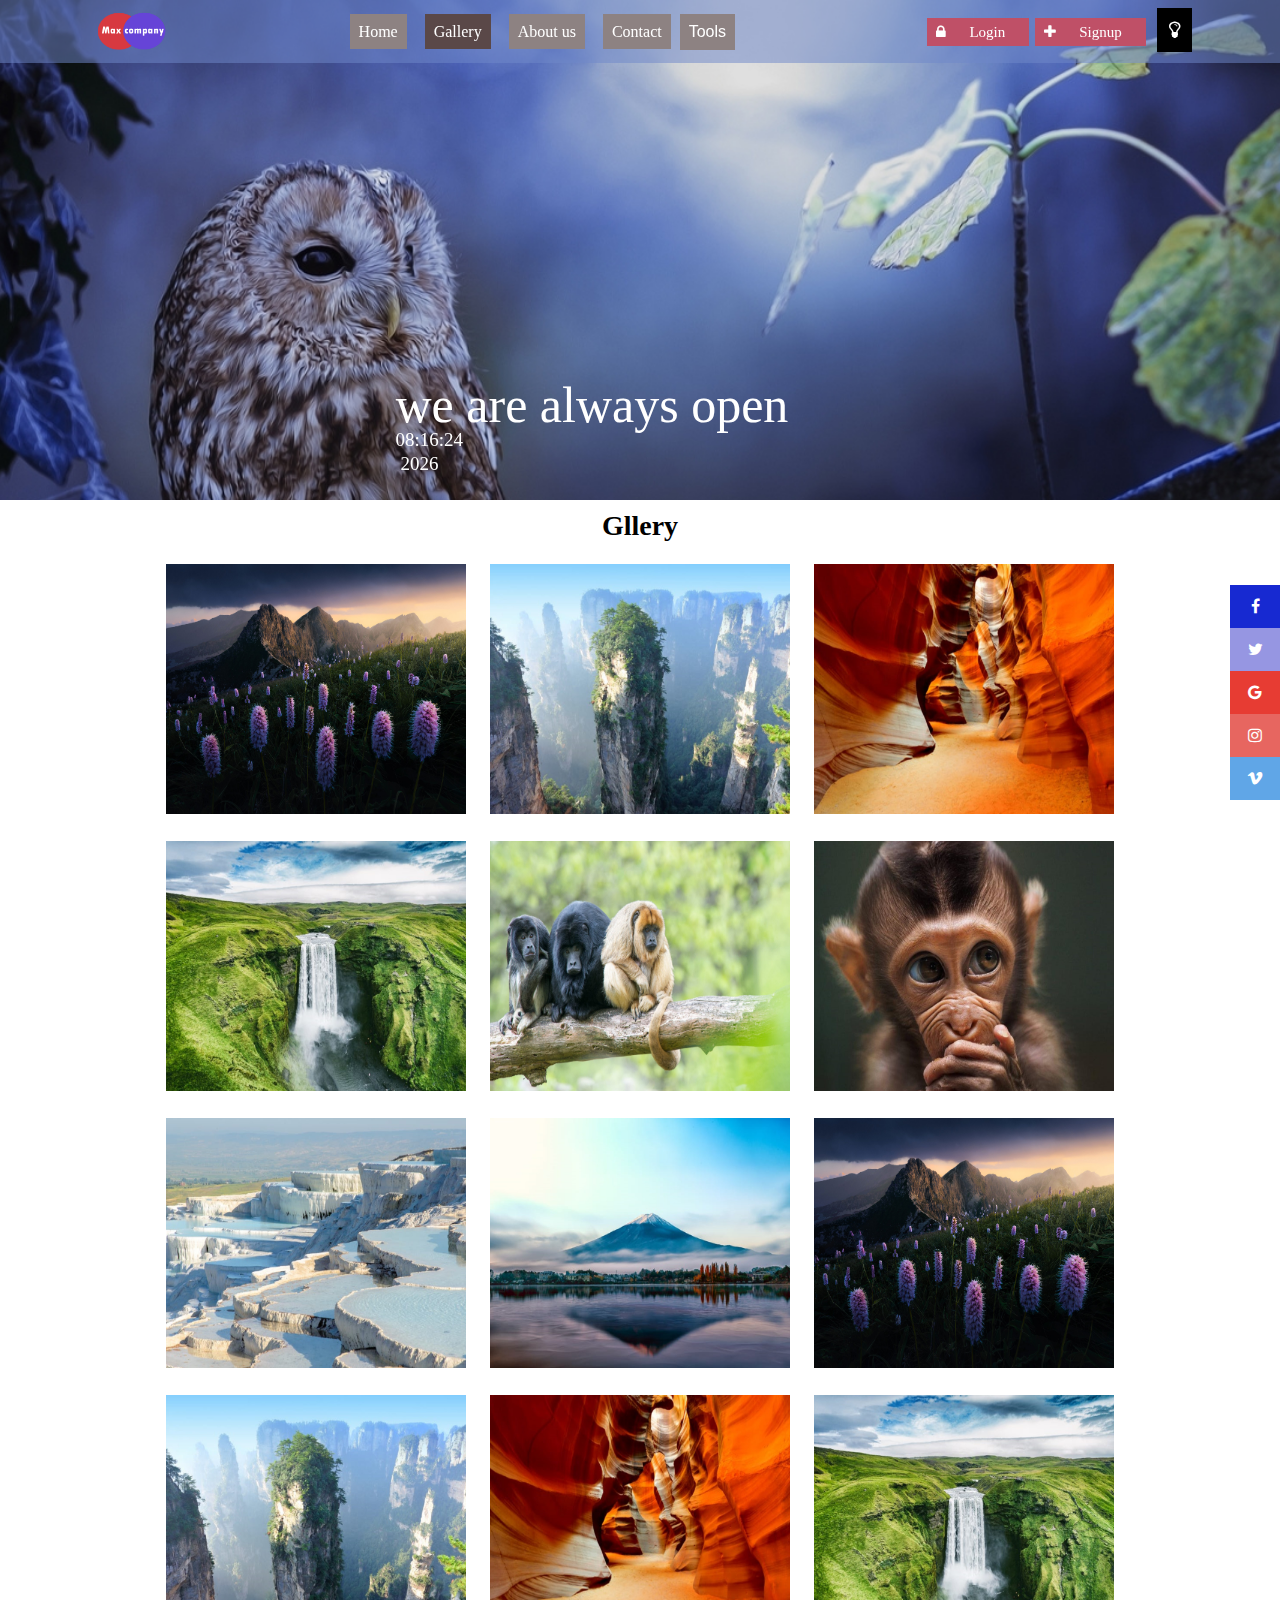
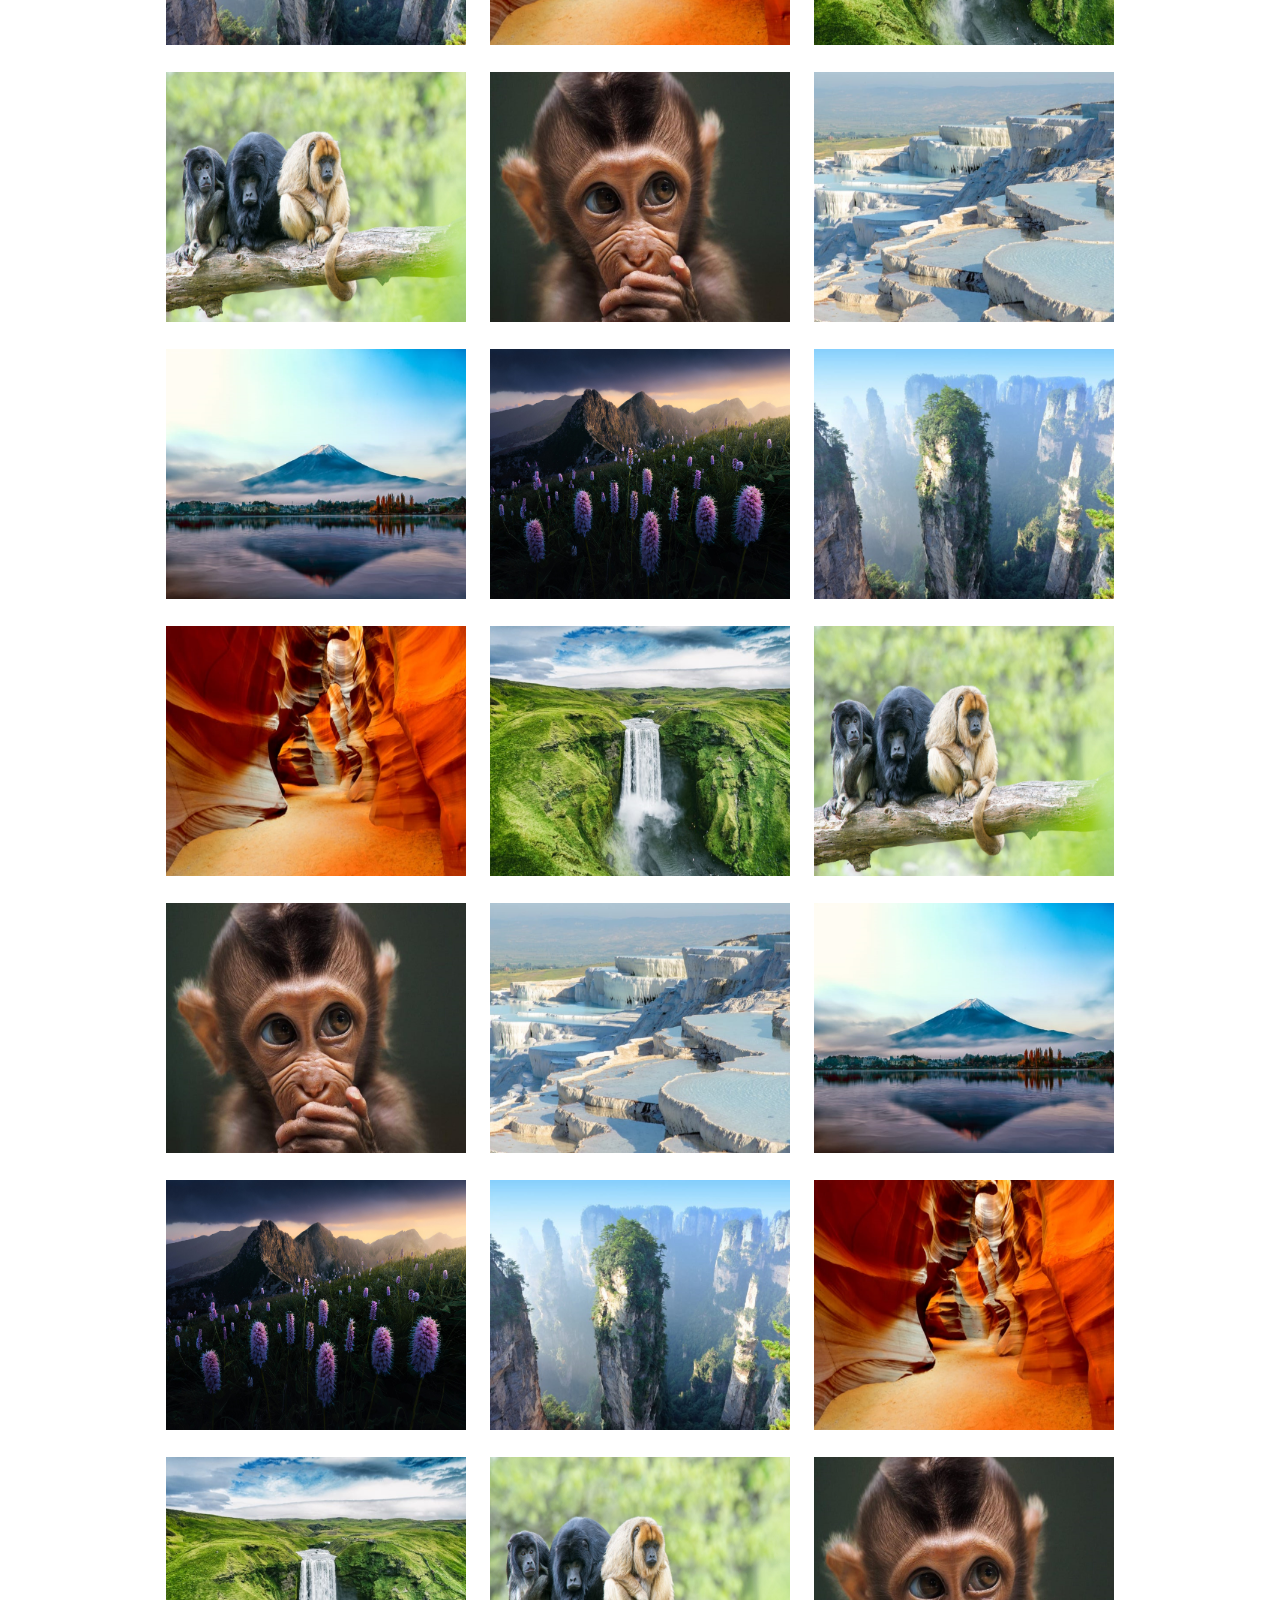
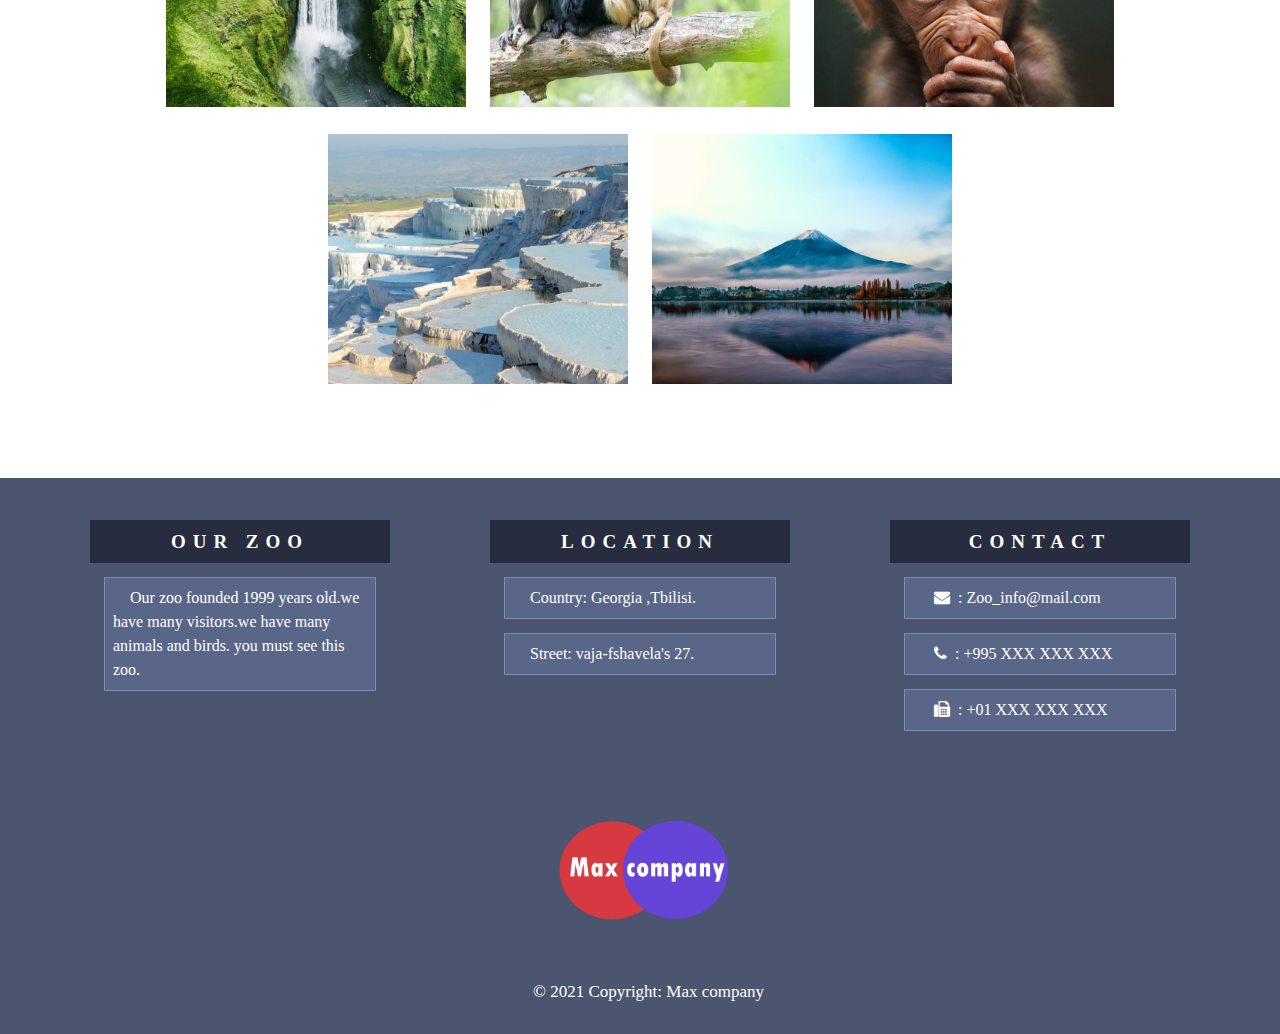
<file: assets/pages/Gallery.html>
<!DOCTYPE html>
<html lang="en">

<head>
    <meta charset="UTF-8">
    <meta name="description" content="my project">
    <meta name="keywords" content="HTML,CSS,JavaScript">
    <meta name="author" content="Makho kukhianidze">
    <meta http-equiv="X-UA-Compatible" content="IE=edge">
    <meta name="viewport" content="width=device-width, initial-scale=1.0">
    <link rel="stylesheet" href="https://cdnjs.cloudflare.com/ajax/libs/font-awesome/4.7.0/css/font-awesome.min.css">
    <link rel="stylesheet" href="../css/reset.css">
    <link rel="stylesheet" href="../css/style.css">
    <title>Max's Zoo</title>
    <link rel="icon" href="../icons/m.png" type="image/x-icon">
</head>

<body onload="startTime()">

<!-- Mobile, tablet menu  device - Start -->
<div class="mobile-container">
    <div class="topnav">
        <a href="../../index.html"><img src="../image/logo/max-logo.png" alt="logo"></a>
        <p style="padding:12px;color:white;margin:0;text-indent:0;font-size:14px;">Max's National Park </p>
        <div id="myLinks">
            <a href="../../index.html">Home</a>
            <a style="background:#5a4848;" href="#">Gallery</a>
            <a href="../pages/About_us.html">About us</a>
            <a href="../pages/Contact.html">Contact</a>
            <a href="../pages/Login.html">Login in</a>
            <a href="../pages/Signup.html">Sign up</a>
            <a onclick="darkMode()" style="cursor:pointer;">Dark mode</a>
            <div class="dropdown">
                <button class="dropbtn">Tools</button>
                <div class="dropdown-content">
                    <div>
                        <a class="font-size">Font size:</a>
                        <a onclick="small()">Small Fonts</a>
                        <a onclick="Normal()">Normal Fonts</a>
                        <a onclick="Medium()">Medium Fonts</a>
                        <a onclick="Large()">Large Fonts</a>
                    </div>
                    <div>
                        <a class="font-color">Font color:</a>
                        <a onclick="original()">Original Fonts</a>
                        <a onclick="blue()">Blue Fonts</a>
                        <a onclick="black()">Black Fonts</a>
                        <a onclick="red()">Red Fonts</a>
                        <a onclick="pink()">Pink Fonts</a>
                    </div>
                    <div>
                        <a class="font-text">Font:</a>
                        <a onclick="fontFantasy()">Original Font</a>
                        <a onclick="fontCursive()">Cursive Font</a>
                        <a onclick="fontMonospace()">Monosp Font</a>
                        <a onclick="fontSansSerif()">SansSe Font</a>
                        <a onclick="fontSerif()">Serif Font</a>
                    </div>
                    <div>
                        <a class="font-text">Background:</a>
                        <a onclick="originalColor()">Original Color</a>
                        <a onclick="backgroundColorRed()">Red</a>
                        <a onclick="backgroundColorblue()">Blue</a>
                        <a onclick="backgroundColorOrange()">Orange</a>
                        <a onclick="backgroundColorGreen()">Green</a>
                    </div>
                    <div>
                        <a class="font-text">Title Color:</a>
                        <a onclick="OriginalColor()">Original title</a>
                        <a onclick="titleColorRed()">Red title</a>
                        <a onclick="titleColorblue()">Blue title</a>
                        <a onclick="titleColorpink()">Pink title</a>
                        <a onclick="titleColororange()">Orange title</a>
                    </div>
                </div>
            </div>
        </div>
        <a href="javascript:void(0);" class="icon" onclick="myFunction()">
            <i class="fa fa-bars"></i>
        </a>
    </div>
</div>
<!-- Mobile, tablet menu  device - End -->

<!-- Header - Start -->
<header>
    <div class="for-users">
        <div class="text-for-users">
            <iframe width="547" height="309" autoplay class="video_yt_style" style="margin-bottom: 11px;"
                src="https://www.youtube.com/embed/4O-ey6ChreU?start=56" title="YouTube video player" frameborder="0"
                allow="accelerometer; autoplay; clipboard-write; encrypted-media; gyroscope; picture-in-picture"
                allowfullscreen></iframe>
            <p class="text"><span>we are always open</span> </p>
            <p id="clock"></p>
            <p id="year"></p>
        </div>
    </div>
    <div class="main-container">
        <div class="header-position">
            <div id="logo-disable" class="logo"><a href="../../index.html"><img src="../image/logo/max-logo.png"
                        alt="logo"></a></div>
            <nav>
                <ul class="nav-list">
                    <li><a href="../../index.html">Home</a></li>
                    <li><a style="background:#5a4848;" href="#">Gallery</a></li>
                    <li><a href="../pages/About_us.html">About us</a></li>
                    <li><a href="../pages/Contact.html">Contact</a></li>
                    <div class="dropdown">
                        <button class="dropbtn">Tools</button>
                        <div class="dropdown-content">
                            <div class="dropdown_menu_style">
                                <a class="font-size">Font size:</a>
                                <a onclick="small()">Small Fonts</a>
                                <a onclick="Normal()">Normal Fonts</a>
                                <a onclick="Medium()">Medium Fonts</a>
                                <a onclick="Large()">Large Fonts</a>
                            </div>
                            <div class="dropdown_menu_style">
                                <a class="font-color">Font color:</a>
                                <a onclick="original()">Original Fonts</a>
                                <a onclick="blue()">Blue Fonts</a>
                                <a onclick="black()">Black Fonts</a>
                                <a onclick="red()">Red Fonts</a>
                                <a onclick="pink()">Pink Fonts</a>
                            </div>
                            <div class="dropdown_menu_style">
                                <a class="font-text">Font:</a>
                                <a onclick="fontFantasy()">Original Font</a>
                                <a onclick="fontCursive()">Cursive Font</a>
                                <a onclick="fontMonospace()">Monosp Font</a>
                                <a onclick="fontSansSerif()">SansSe Font</a>
                                <a onclick="fontSerif()">Serif Font</a>
                            </div>
                            <div class="dropdown_menu_style">
                                <a class="font-text">Background:</a>
                                <a onclick="originalColor()">Original Color</a>
                                <a onclick="backgroundColorRed()">Red</a>
                                <a onclick="backgroundColorblue()">Blue</a>
                                <a onclick="backgroundColorOrange()">Orange</a>
                                <a onclick="backgroundColorGreen()">Green</a>
                            </div>
                            <div class="dropdown_menu_style">
                                <a class="font-text">Title Color:</a>
                                <a onclick="OriginalColor()">Original title</a>
                                <a onclick="titleColorRed()">Red title</a>
                                <a onclick="titleColorblue()">Blue title</a>
                                <a onclick="titleColorpink()">Pink title</a>
                                <a onclick="titleColororange()">Orange title</a>
                            </div>
                        </div>
                    </div>
                </ul>
            </nav>
            <div class="login" id="login-disable">
                <p><a href="../pages/Login.html"><i class="fa fa-lock"></i> Login </a> <a href="../pages/Signup.html"><i
                            class="fa fa-plus"></i> Signup </a>
                    <a onclick="darkMode()" style="background: none;"><i class="fa-light fa-lightbulb-o"
                            aria-hidden="true"></i></a>
                </p>
            </div>
        </div>
    </div>
</header>
<!-- Header - End -->

<!-- One section - Start -->
<h2 style="text-align:center">Gllery</h2>
<div class="gallery-main-container">
    <div class="gallery-main-box">
        <div class="gallery-box">
            <img src="../image/gallery/1.jpg" onclick="openModal();currentSlide(1)">
        </div>
        <div class="gallery-box">
            <img src="../image/gallery/8.jpg" onclick="openModal();currentSlide(2)">
        </div>
        <div class="gallery-box">
            <img src="../image/gallery/14.jpg" onclick="openModal();currentSlide(3)">
        </div>
        <div class="gallery-box">
            <img src="../image/gallery/7.jpg" onclick="openModal();currentSlide(4)">
        </div>
        <div class="gallery-box">
            <img src="../image/gallery/23.jpg" onclick="openModal();currentSlide(5)">
        </div>
        <div class="gallery-box">
            <img src="../image/gallery/17.jpg" onclick="openModal();currentSlide(6)">
        </div>
        <div class="gallery-box">
            <img src="../image/gallery/10.jpg" onclick="openModal();currentSlide(7)">
        </div>
        <div class="gallery-box">
            <img src="../image/gallery/12.jpg" onclick="openModal();currentSlide(8)">
        </div>
        <div class="gallery-box">
            <img src="../image/gallery/1.jpg" onclick="openModal();currentSlide(1)">
        </div>
        <div class="gallery-box">
            <img src="../image/gallery/8.jpg" onclick="openModal();currentSlide(2)">
        </div>
        <div class="gallery-box">
            <img src="../image/gallery/14.jpg" onclick="openModal();currentSlide(3)">
        </div>
        <div class="gallery-box">
            <img src="../image/gallery/7.jpg" onclick="openModal();currentSlide(4)">
        </div>
        <div class="gallery-box">
            <img src="../image/gallery/23.jpg" onclick="openModal();currentSlide(5)">
        </div>
        <div class="gallery-box">
            <img src="../image/gallery/17.jpg" onclick="openModal();currentSlide(6)">
        </div>
        <div class="gallery-box">
            <img src="../image/gallery/10.jpg" onclick="openModal();currentSlide(7)">
        </div>
        <div class="gallery-box">
            <img src="../image/gallery/12.jpg" onclick="openModal();currentSlide(8)">
        </div>
        <div class="gallery-box">
            <img src="../image/gallery/1.jpg" onclick="openModal();currentSlide(1)">
        </div>
        <div class="gallery-box">
            <img src="../image/gallery/8.jpg" onclick="openModal();currentSlide(2)">
        </div>
        <div class="gallery-box">
            <img src="../image/gallery/14.jpg" onclick="openModal();currentSlide(3)">
        </div>
        <div class="gallery-box">
            <img src="../image/gallery/7.jpg" onclick="openModal();currentSlide(4)">
        </div>
        <div class="gallery-box">
            <img src="../image/gallery/23.jpg" onclick="openModal();currentSlide(5)">
        </div>
        <div class="gallery-box">
            <img src="../image/gallery/17.jpg" onclick="openModal();currentSlide(6)">
        </div>
        <div class="gallery-box">
            <img src="../image/gallery/10.jpg" onclick="openModal();currentSlide(7)">
        </div>
        <div class="gallery-box">
            <img src="../image/gallery/12.jpg" onclick="openModal();currentSlide(8)">
        </div>
        <div class="gallery-box">
            <img src="../image/gallery/1.jpg" onclick="openModal();currentSlide(1)">
        </div>
        <div class="gallery-box">
            <img src="../image/gallery/8.jpg" onclick="openModal();currentSlide(2)">
        </div>
        <div class="gallery-box">
            <img src="../image/gallery/14.jpg" onclick="openModal();currentSlide(3)">
        </div>
        <div class="gallery-box">
            <img src="../image/gallery/7.jpg" onclick="openModal();currentSlide(4)">
        </div>
        <div class="gallery-box">
            <img src="../image/gallery/23.jpg" onclick="openModal();currentSlide(5)">
        </div>
        <div class="gallery-box">
            <img src="../image/gallery/17.jpg" onclick="openModal();currentSlide(6)">
        </div>
        <div class="gallery-box">
            <img src="../image/gallery/10.jpg" onclick="openModal();currentSlide(7)">
        </div>
        <div class="gallery-box">
            <img src="../image/gallery/12.jpg" onclick="openModal();currentSlide(8)">
        </div>
    </div>
</div>
<!-- One section - End -->

<!-- Two section - Start -->
<div id="myModal" class="modal">
    <span class="close cursor" onclick="closeModal()">&times;</span>
    <div class="modal-content">
        <div class="mySlides">
            <img src="../image/gallery/1.jpg" style="width:100%">
        </div>
        <div class="mySlides">
            <img src="../image/gallery/8.jpg" style="width:100%">
        </div>
        <div class="mySlides">
            <img src="../image/gallery/14.jpg" style="width:100%">
        </div>
        <div class="mySlides">
            <img src="../image/gallery/7.jpg" style="width:100%">
        </div>
        <div class="mySlides">
            <img src="../image/gallery/23.jpg" style="width:100%">
        </div>
        <div class="mySlides">
            <img src="../image/gallery/17.jpg" style="width:100%">
        </div>
        <div class="mySlides">
            <img src="../image/gallery/10.jpg" style="width:100%">
        </div>
        <div class="mySlides">
            <img src="../image/gallery/12.jpg" style="width:100%">
        </div>
        <div class="mySlides">
            <img src="../image/gallery/1.jpg" style="width:100%">
        </div>
        <div class="mySlides">
            <img src="../image/gallery/8.jpg" style="width:100%">
        </div>
        <div class="mySlides">
            <img src="../image/gallery/14.jpg" style="width:100%">
        </div>
        <div class="mySlides">
            <img src="../image/gallery/7.jpg" style="width:100%">
        </div>
        <div class="mySlides">
            <img src="../image/gallery/23.jpg" style="width:100%">
        </div>
        <div class="mySlides">
            <img src="../image/gallery/17.jpg" style="width:100%">
        </div>
        <div class="mySlides">
            <img src="../image/gallery/10.jpg" style="width:100%">
        </div>
        <div class="mySlides">
            <img src="../image/gallery/12.jpg" style="width:100%">
        </div>
        <div class="mySlides">
            <img src="../image/gallery/1.jpg" style="width:100%">
        </div>
        <div class="mySlides">
            <img src="../image/gallery/8.jpg" style="width:100%">
        </div>
        <div class="mySlides">
            <img src="../image/gallery/14.jpg" style="width:100%">
        </div>
        <div class="mySlides">
            <img src="../image/gallery/7.jpg" style="width:100%">
        </div>
        <div class="mySlides">
            <img src="../image/gallery/23.jpg" style="width:100%">
        </div>
        <div class="mySlides">
            <img src="../image/gallery/17.jpg" style="width:100%">
        </div>
        <div class="mySlides">
            <img src="../image/gallery/10.jpg" style="width:100%">
        </div>
        <div class="mySlides">
            <img src="../image/gallery/12.jpg" style="width:100%">
        </div>
        <div class="mySlides">
            <img src="../image/gallery/1.jpg" style="width:100%">
        </div>
        <div class="mySlides">
            <img src="../image/gallery/8.jpg" style="width:100%">
        </div>
        <div class="mySlides">
            <img src="../image/gallery/14.jpg" style="width:100%">
        </div>
        <div class="mySlides">
            <img src="../image/gallery/7.jpg" style="width:100%">
        </div>
        <div class="mySlides">
            <img src="../image/gallery/23.jpg" style="width:100%">
        </div>
        <div class="mySlides">
            <img src="../image/gallery/17.jpg" style="width:100%">
        </div>
        <div class="mySlides">
            <img src="../image/gallery/10.jpg" style="width:100%">
        </div>
        <div class="mySlides">
            <img src="../image/gallery/12.jpg" style="width:100%">
        </div>
        <a class="prev" onclick="plusSlides(-1)">&#10094;</a>
        <a class="next" onclick="plusSlides(1)">&#10095;</a>
    </div>
</div>
<!-- Two section - End -->

<!-- Back to top Button - Start -->
<i onclick="topFunction()" id="Back-to-top-Button" class="fa fa-chevron-up"></i>
<!-- Back to top Button - End -->

<!-- Sticky Social Media Bar - Start -->
<div class="icon-bar">
    <a href="#" class="facebook"><i class="fa fa-facebook"></i></a>
    <a href="#" class="twitter"><i class="fa fa-twitter"></i></a>
    <a href="#" class="google"><i class="fa fa-google"></i></a>
    <a href="#" class="instagram"><i class="fa fa-instagram"></i></a>
    <a href="#" class="vimeo"><i class="fa fa-vimeo"></i></a>
</div>
<!-- Sticky Social Media Bar - End -->

<!-- Divider - Start -->
<div class="divider"></div>
<!-- Divider - End -->

<!-- Footer - Start -->
<footer>
    <div class="main-container">
        <div class="footer-flex">
            <div class="footer-box">
                <h2>OUR ZOO</h2>
                <p>Our zoo founded 1999 years old.we have many visitors.we have many animals and birds.
                    you must see this zoo.
                </p>
            </div>
            <div class="footer-box">
                <h2>LOCATION</h2>
                <p>Country: Georgia ,Tbilisi.</p>
                <p>Street: vaja-fshavela's 27.</p>
            </div>
            <div class="footer-box">
                <h2>CONTACT</h2>
                <p> <i class="fa fa-envelope"></i> : Zoo_info@mail.com</p>
                <p> <i class="fa fa-phone"></i> : +995 XXX XXX XXX</p>
                <p> <i class="fa fa-fax"></i> : +01 XXX XXX XXX</p>
            </div>
        </div>
        <div class="footer-box-logo">
            <div>
                <img src="../image/logo/max-logo.png" alt="logo">
            </div>
        </div>
        <div class="footer-end">
            <p>© 2021 Copyright: Max company</p>
        </div>
    </div>
</footer>
<!-- Footer - End -->

<script src="../js/main.js"></script>
<script src="../js/scroll-top-button.js"></script>
</body>

</html>
</file>
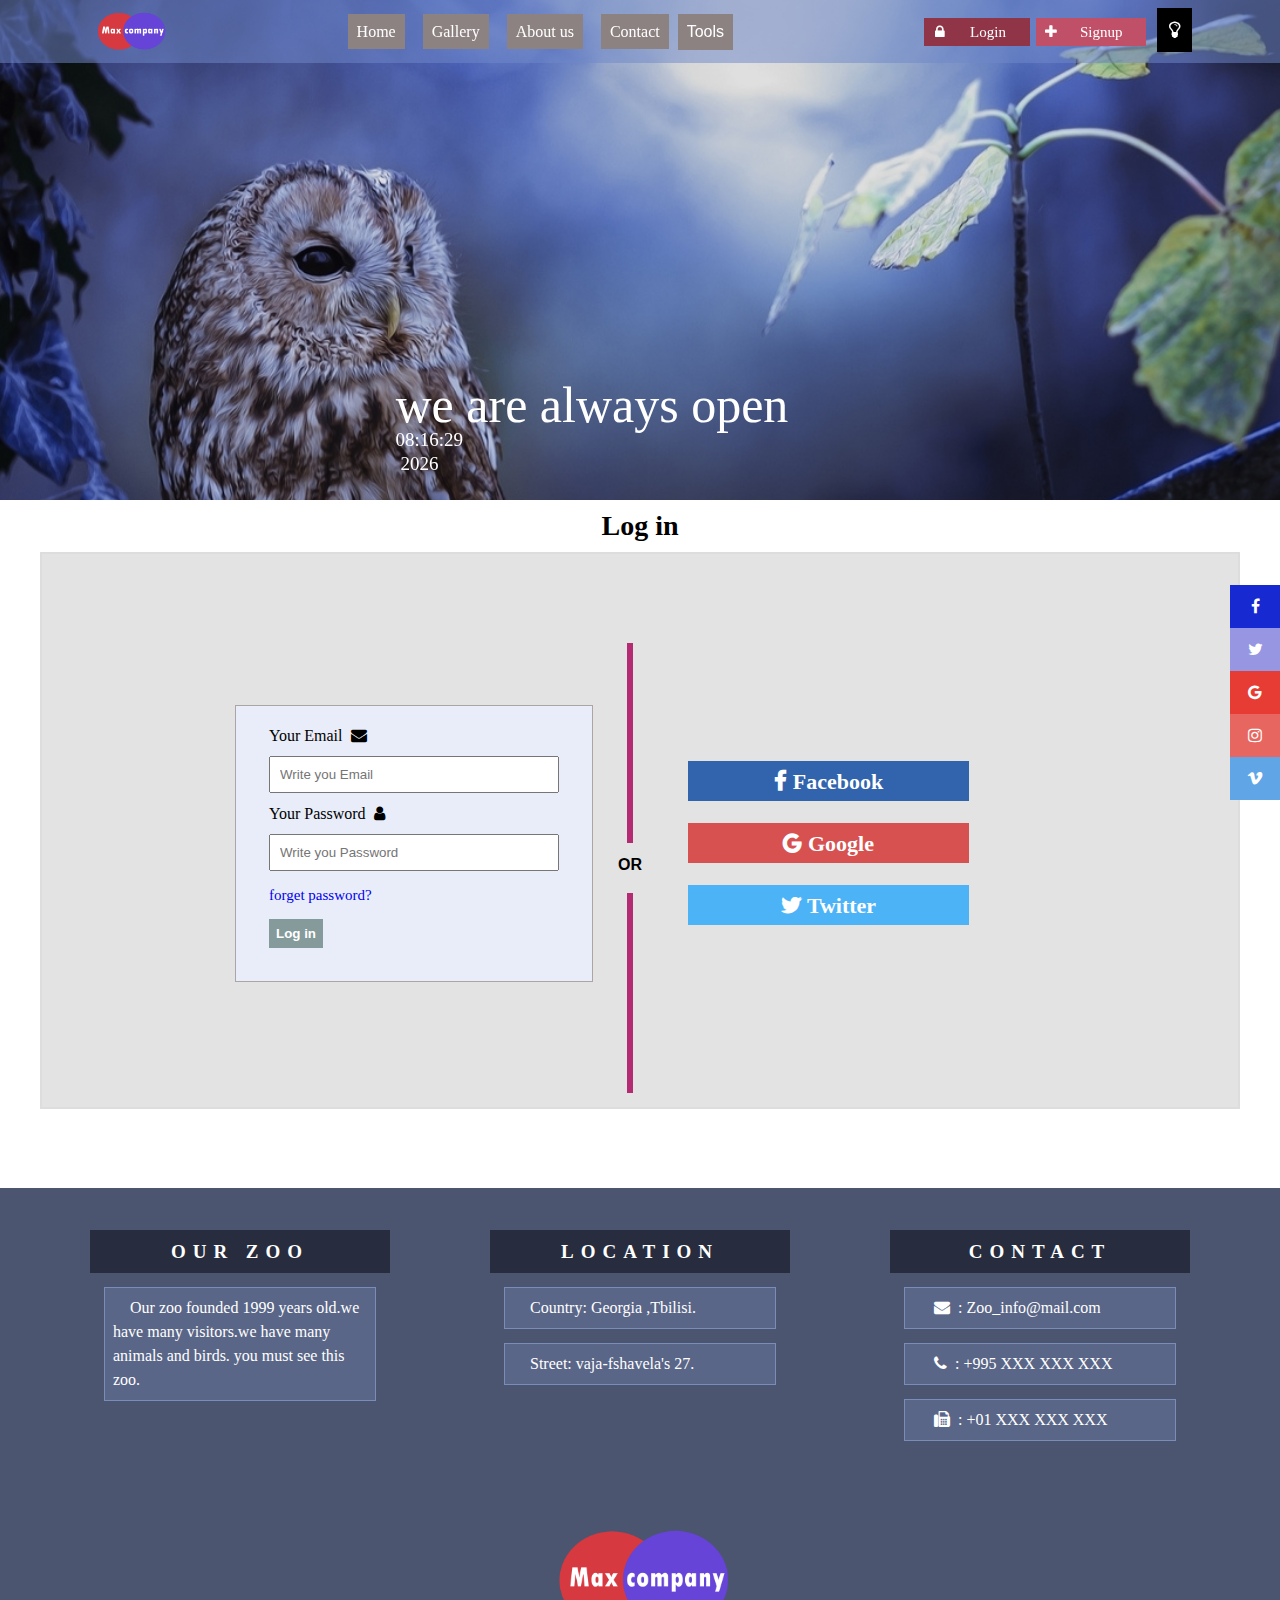
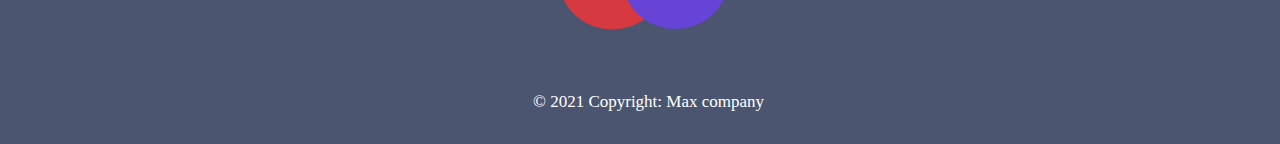
<file: assets/pages/Login.html>
<!DOCTYPE html>
<html lang="en">

<head>
    <meta charset="UTF-8">
    <meta name="description" content="my project">
    <meta name="keywords" content="HTML,CSS,JavaScript">
    <meta name="author" content="Makho kukhianidze">
    <meta http-equiv="X-UA-Compatible" content="IE=edge">
    <meta name="viewport" content="width=device-width, initial-scale=1.0">
    <link rel="stylesheet" href="https://cdnjs.cloudflare.com/ajax/libs/font-awesome/4.7.0/css/font-awesome.min.css">
    <link rel="stylesheet" href="../css/reset.css">
    <link rel="stylesheet" href="../css/style.css">
    <title>Max's Zoo</title>
    <link rel="icon" href="../icons/m.png" type="image/x-icon">
</head>

<body onload="startTime()">

<!-- Mobile, tablet menu  device - Start -->
<div class="mobile-container">
    <div class="topnav">
        <a href="../../index.html"><img src="../image/logo/max-logo.png" alt="logo"></a>
        <p style="padding:12px;color:white;margin:0;text-indent:0;font-size:14px;">Max's National Park </p>
        <div id="myLinks">
            <a href="../../index.html">Home</a>
            <a href="../pages/Gallery.html">Gallery</a>
            <a href="../pages/About_us.html">About us</a>
            <a href="../pages/Contact.html">Contact</a>
            <a style="background:#5a4848;" href="#">Login in</a>
            <a href="../pages/Signup.html">Sign up</a>
            <a onclick="darkMode()" style="cursor:pointer;">Dark mode</a>
            <div class="dropdown">
                <button class="dropbtn">Tools</button>
                <div class="dropdown-content">
                    <div>
                        <a class="font-size">Font size:</a>
                        <a onclick="small()">Small Fonts</a>
                        <a onclick="Normal()">Normal Fonts</a>
                        <a onclick="Medium()">Medium Fonts</a>
                        <a onclick="Large()">Large Fonts</a>
                    </div>
                    <div>
                        <a class="font-color">Font color:</a>
                        <a onclick="original()">Original Fonts</a>
                        <a onclick="blue()">Blue Fonts</a>
                        <a onclick="black()">Black Fonts</a>
                        <a onclick="red()">Red Fonts</a>
                        <a onclick="pink()">Pink Fonts</a>
                    </div>
                    <div>
                        <a class="font-text">Font:</a>
                        <a onclick="fontFantasy()">Original Font</a>
                        <a onclick="fontCursive()">Cursive Font</a>
                        <a onclick="fontMonospace()">Monosp Font</a>
                        <a onclick="fontSansSerif()">SansSe Font</a>
                        <a onclick="fontSerif()">Serif Font</a>
                    </div>
                    <div>
                        <a class="font-text">Background:</a>
                        <a onclick="originalColor()">Original Color</a>
                        <a onclick="backgroundColorRed()">Red</a>
                        <a onclick="backgroundColorblue()">Blue</a>
                        <a onclick="backgroundColorOrange()">Orange</a>
                        <a onclick="backgroundColorGreen()">Green</a>
                    </div>
                    <div>
                        <a class="font-text">Title Color:</a>
                        <a onclick="OriginalColor()">Original title</a>
                        <a onclick="titleColorRed()">Red title</a>
                        <a onclick="titleColorblue()">Blue title</a>
                        <a onclick="titleColorpink()">Pink title</a>
                        <a onclick="titleColororange()">Orange title</a>
                    </div>
                </div>
            </div>
        </div>
        <a href="javascript:void(0);" class="icon" onclick="myFunction()">
            <i class="fa fa-bars"></i>
        </a>
    </div>
</div>
<!-- Mobile, tablet menu  device - End -->

<!-- Header - Start -->
<header>
    <div class="for-users">
        <div class="text-for-users">
            <iframe width="547" height="309" class="video_yt_style" style="margin-bottom: 11px;"
                src="https://www.youtube.com/embed/4O-ey6ChreU?start=56" title="YouTube video player" frameborder="0"
                allow="accelerometer; autoplay; clipboard-write; encrypted-media; gyroscope; picture-in-picture"
                allowfullscreen></iframe>
            <p class="text"><span>we are always open</span> </p>
            <p id="clock"></p>
            <p id="year"></p>
        </div>
    </div>
    <div class="main-container">
        <div class="header-position">
            <div id="logo-disable" class="logo"><a href="../../index.html"><img style="width: 100px;height: 60px;"
                        src="../image/logo/max-logo.png" alt="logo"></a></div>
            <nav class="navi">
                <ul class="nav-list">
                    <li><a href="../../index.html">Home</a></li>
                    <li><a href="../pages/Gallery.html">Gallery</a></li>
                    <li><a href="../pages/About_us.html">About us</a></li>
                    <li><a href="../pages/Contact.html">Contact</a></li>
                    <div class="dropdown">
                        <button class="dropbtn">Tools</button>
                        <div class="dropdown-content">
                            <div class="dropdown_menu_style">
                                <a class="font-size">Font size:</a>
                                <a onclick="small()">Small Fonts</a>
                                <a onclick="Normal()">Normal Fonts</a>
                                <a onclick="Medium()">Medium Fonts</a>
                                <a onclick="Large()">Large Fonts</a>
                            </div>
                            <div class="dropdown_menu_style">
                                <a class="font-color">Font color:</a>
                                <a onclick="original()">Original Fonts</a>
                                <a onclick="blue()">Blue Fonts</a>
                                <a onclick="black()">Black Fonts</a>
                                <a onclick="red()">Red Fonts</a>
                                <a onclick="pink()">Pink Fonts</a>
                            </div>
                            <div class="dropdown_menu_style">
                                <a class="font-text">Font:</a>
                                <a onclick="fontFantasy()">Original Font</a>
                                <a onclick="fontCursive()">Cursive Font</a>
                                <a onclick="fontMonospace()">Monosp Font</a>
                                <a onclick="fontSansSerif()">SansSe Font</a>
                                <a onclick="fontSerif()">Serif Font</a>
                            </div>
                            <div class="dropdown_menu_style">
                                <a class="font-text">Background:</a>
                                <a onclick="originalColor()">Original Color</a>
                                <a onclick="backgroundColorRed()">Red</a>
                                <a onclick="backgroundColorblue()">Blue</a>
                                <a onclick="backgroundColorOrange()">Orange</a>
                                <a onclick="backgroundColorGreen()">Green</a>
                            </div>
                            <div class="dropdown_menu_style">
                                <a class="font-text">Title Color:</a>
                                <a onclick="OriginalColor()">Original title</a>
                                <a onclick="titleColorRed()">Red title</a>
                                <a onclick="titleColorblue()">Blue title</a>
                                <a onclick="titleColorpink()">Pink title</a>
                                <a onclick="titleColororange()">Orange title</a>
                            </div>
                        </div>
                    </div>
                </ul>
            </nav>
            <div class="login" id="logo-disable">
                <p><a href="../pages/Login.html" style="background-color: #8f3547"><i style="padding: 6px; "
                            class="fa fa-lock"></i> Login </a> <a href="../pages/Signup.html"><i class="fa fa-plus"></i>
                        Signup </a>
                    <a onclick="darkMode()" style="background: none;"><i class="fa-light fa-lightbulb-o"
                            aria-hidden="true"></i></a>
                </p>
            </div>
        </div>
    </div>
</header>
<!-- Header - End -->

<!-- One section - Start -->
<h2>Log in</h2>
<div class="main-container">
    <div class="login-box">
        <div class="login-one-box">
            <form action="" class="form-contact">
                <div>
                    <label for="email">Your Email <i class="fa fa-envelope icon"></i></label>
                </div>
                <input type="email" name="email" id="email" placeholder="Write you Email">
                <div>
                    <label for="Password">Your Password <i class="fa fa-user icon"></i></label>
                </div>
                <input type="Password" name="Password" id="name" placeholder="Write you Password">
                <p style="text-indent: 0;font-size: 15px;font-family: fantasy;"><a href="#">forget password?</a></p>
                <div>
                    <button type="submit" style="margin: 12px;" class="btn">Log in</button>
                </div>
            </form>
        </div>
        <div class="divider-flex-line">
            <div class="divider_line"></div>
            <span style="font-weight: 900;font-family: sans-serif;"> OR </span>
            <div class="divider_line_two"></div>
        </div>
        <div class="divider-flex-line-or">
            <span style="font-weight: 900;font-family: sans-serif;"> OR </span>
        </div>
        <div class="login-two-box">
            <div class="soc-button-signup">
                <a href="#" class="login-icon"><i class="fas fa-facebook"> Facebook</i></a>
            </div>
            <div class="soc-button-signup">
                <a href="#" class="login-icon"><i class="fasg fa-google"> Google</i></a>
            </div>
            <div class="soc-button-signup">
                <a href="#" class="login-icon"><i class="fast fa-twitter"> Twitter</i></a>
            </div>
        </div>
    </div>
</div>
<!-- One section - End -->

<!-- Back to top Button - Start -->
<i onclick="topFunction()" id="Back-to-top-Button" class="fa fa-chevron-up"></i>
<!-- Back to top Button - End -->

<!-- Sticky Social Media Bar - Start -->
<div class="icon-bar">
    <a href="#" class="facebook"><i class="fa fa-facebook"></i></a>
    <a href="#" class="twitter"><i class="fa fa-twitter"></i></a>
    <a href="#" class="google"><i class="fa fa-google"></i></a>
    <a href="#" class="instagram"><i class="fa fa-instagram"></i></a>
    <a href="#" class="vimeo"><i class="fa fa-vimeo"></i></a>
</div>
<!-- Sticky Social Media Bar - End -->

<!-- Divider - Start -->
<div class="divider"></div>
<!-- Divider - End -->

<!-- Footer - Start -->
<footer>
    <div class="main-container">
        <div class="footer-flex">
            <div class="footer-box">
                <h2>OUR ZOO</h2>
                <p>Our zoo founded 1999 years old.we have many visitors.we have many animals and birds.
                    you must see this zoo.
                </p>
            </div>
            <div class="footer-box">
                <h2>LOCATION</h2>
                <p>Country: Georgia ,Tbilisi.</p>
                <p>Street: vaja-fshavela's 27.</p>
            </div>
            <div class="footer-box">
                <h2>CONTACT</h2>
                <p> <i class="fa fa-envelope"></i> : Zoo_info@mail.com</p>
                <p> <i class="fa fa-phone"></i> : +995 XXX XXX XXX</p>
                <p> <i class="fa fa-fax"></i> : +01 XXX XXX XXX</p>
            </div>
        </div>
        <div class="footer-box-logo">
            <div>
                <img src="../image/logo/max-logo.png" alt="logo">
            </div>
        </div>
        <div class="footer-end">
            <p>© 2021 Copyright: Max company</p>
        </div>
    </div>
</footer>
<!-- Footer - End -->

<script src="../js/main.js"></script>
<script src="../js/scroll-top-button.js"></script>
</body>

</html>
</file>
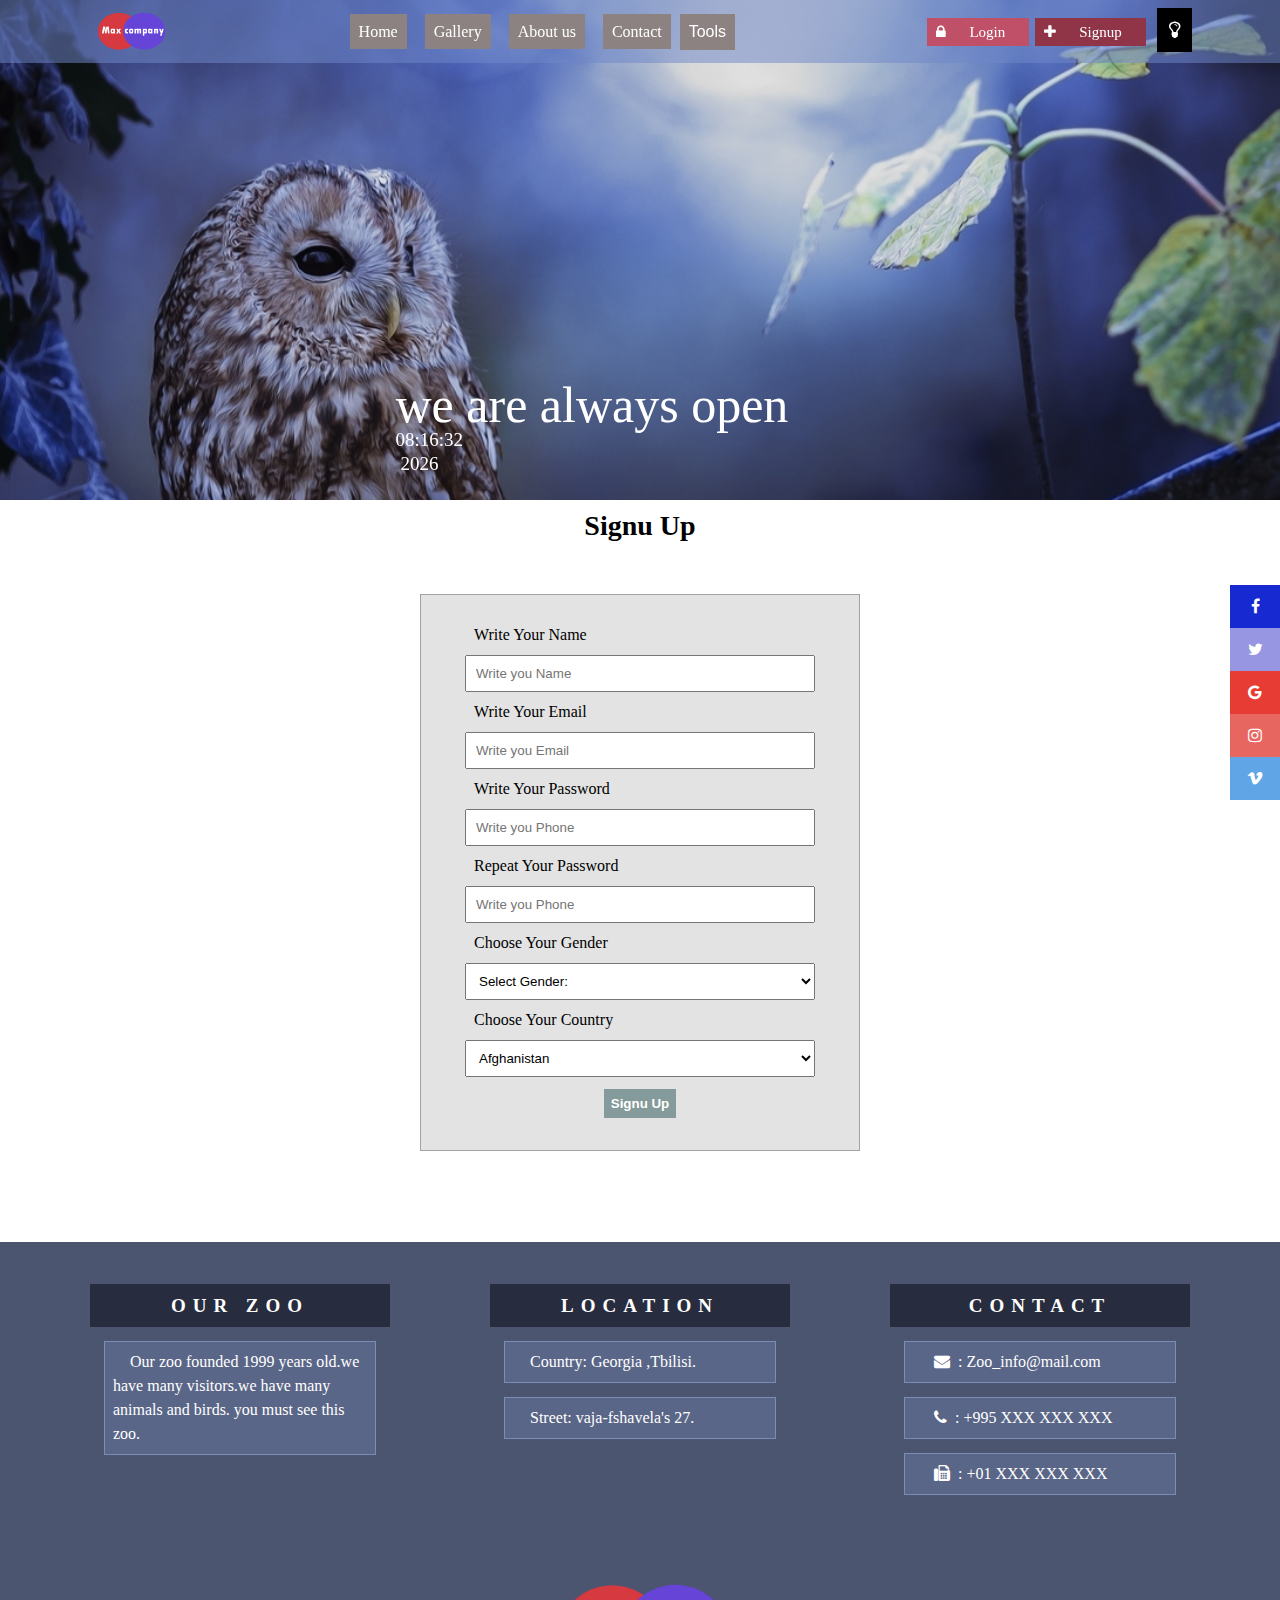
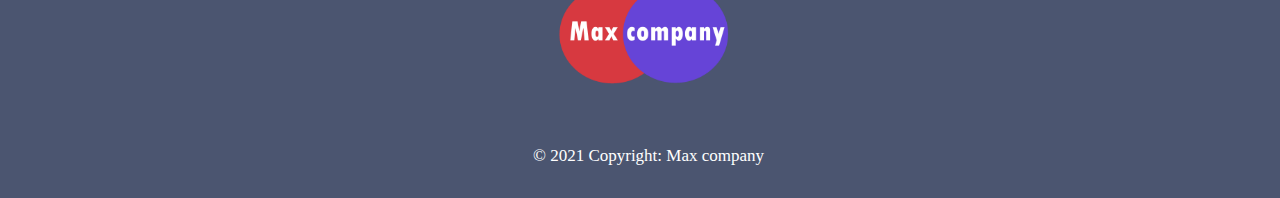
<file: assets/pages/Signup.html>
<!DOCTYPE html>
<html lang="en">

<head>
    <meta charset="UTF-8">
    <meta name="description" content="my project">
    <meta name="keywords" content="HTML,CSS,JavaScript">
    <meta name="author" content="Makho kukhianidze">
    <meta http-equiv="X-UA-Compatible" content="IE=edge">
    <meta name="viewport" content="width=device-width, initial-scale=1.0">
    <link rel="stylesheet" href="https://cdnjs.cloudflare.com/ajax/libs/font-awesome/4.7.0/css/font-awesome.min.css">
    <link rel="stylesheet" href="../css/reset.css">
    <link rel="stylesheet" href="../css/style.css">
    <title>Max's Zoo</title>
    <link rel="icon" href="../icons/m.png" type="image/x-icon">
</head>

<body onload="startTime()">

<!-- Mobile, tablet menu  device - Start -->
<div class="mobile-container">
    <div class="topnav">
        <a href="../../index.html"><img src="../image/logo/max-logo.png" alt="logo"></a>
        <p style="padding:12px;color:white;margin:0;text-indent:0;font-size:14px;">Max's National Park </p>
        <div id="myLinks">
            <a href="../../index.html">Home</a>
            <a href="../pages/Gallery.html">Gallery</a>
            <a href="../pages/About_us.html">About us</a>
            <a href="../pages/Contact.html">Contact</a>
            <a href="../pages/Login.html">Login in</a>
            <a style="background:#5a4848;" href="#">Sign up</a>
            <a onclick="darkMode()" style="cursor:pointer;">Dark mode</a>
            <div class="dropdown">
                <button class="dropbtn">Tools</button>
                <div class="dropdown-content">
                    <div>
                        <a class="font-size">Font size:</a>
                        <a onclick="small()">Small Fonts</a>
                        <a onclick="Normal()">Normal Fonts</a>
                        <a onclick="Medium()">Medium Fonts</a>
                        <a onclick="Large()">Large Fonts</a>
                    </div>
                    <div>
                        <a class="font-color">Font color:</a>
                        <a onclick="original()">Original Fonts</a>
                        <a onclick="blue()">Blue Fonts</a>
                        <a onclick="black()">Black Fonts</a>
                        <a onclick="red()">Red Fonts</a>
                        <a onclick="pink()">Pink Fonts</a>
                    </div>
                    <div>
                        <a class="font-text">Font:</a>
                        <a onclick="fontFantasy()">Original Font</a>
                        <a onclick="fontCursive()">Cursive Font</a>
                        <a onclick="fontMonospace()">Monosp Font</a>
                        <a onclick="fontSansSerif()">SansSe Font</a>
                        <a onclick="fontSerif()">Serif Font</a>
                    </div>
                    <div>
                        <a class="font-text">Background:</a>
                        <a onclick="originalColor()">Original Color</a>
                        <a onclick="backgroundColorRed()">Red</a>
                        <a onclick="backgroundColorblue()">Blue</a>
                        <a onclick="backgroundColorOrange()">Orange</a>
                        <a onclick="backgroundColorGreen()">Green</a>
                    </div>
                    <div>
                        <a class="font-text">Title Color:</a>
                        <a onclick="OriginalColor()">Original title</a>
                        <a onclick="titleColorRed()">Red title</a>
                        <a onclick="titleColorblue()">Blue title</a>
                        <a onclick="titleColorpink()">Pink title</a>
                        <a onclick="titleColororange()">Orange title</a>
                    </div>
                </div>
            </div>
        </div>
        <a href="javascript:void(0);" class="icon" onclick="myFunction()">
            <i class="fa fa-bars"></i>
        </a>
    </div>
</div>
<!-- Mobile, tablet menu  device - End -->

<!-- Header - Start -->
<header>
    <div class="for-users">
        <div class="text-for-users">
            <iframe width="547" height="309" class="video_yt_style" style="margin-bottom: 11px;"
                src="https://www.youtube.com/embed/4O-ey6ChreU?start=56" title="YouTube video player" frameborder="0"
                allow="accelerometer; autoplay; clipboard-write; encrypted-media; gyroscope; picture-in-picture"
                allowfullscreen></iframe>
            <p class="text"><span>we are always open</span> </p>
            <p id="clock"></p>
            <p id="year"></p>
        </div>
    </div>
    <div class="main-container">
        <div class="header-position">
            <div id="logo-disable" class="logo"><a href="../../index.html"><img src="../image/logo/max-logo.png"
                        alt="logo"></a></div>
            <nav>
                <ul class="nav-list">
                    <li><a href="../../index.html">Home</a></li>
                    <li><a href="../pages/Gallery.html">Gallery</a></li>
                    <li><a href="../pages/About_us.html">About us</a></li>
                    <li><a href="../pages/Contact.html">Contact</a></li>
                    <div class="dropdown">
                        <button class="dropbtn">Tools</button>
                        <div class="dropdown-content">
                            <div class="dropdown_menu_style">
                                <a class="font-size">Font size:</a>
                                <a onclick="small()">Small Fonts</a>
                                <a onclick="Normal()">Normal Fonts</a>
                                <a onclick="Medium()">Medium Fonts</a>
                                <a onclick="Large()">Large Fonts</a>
                            </div>
                            <div class="dropdown_menu_style">
                                <a class="font-color">Font color:</a>
                                <a onclick="original()">Original Fonts</a>
                                <a onclick="blue()">Blue Fonts</a>
                                <a onclick="black()">Black Fonts</a>
                                <a onclick="red()">Red Fonts</a>
                                <a onclick="pink()">Pink Fonts</a>
                            </div>
                            <div class="dropdown_menu_style">
                                <a class="font-text">Font:</a>
                                <a onclick="fontFantasy()">Original Font</a>
                                <a onclick="fontCursive()">Cursive Font</a>
                                <a onclick="fontMonospace()">Monosp Font</a>
                                <a onclick="fontSansSerif()">SansSe Font</a>
                                <a onclick="fontSerif()">Serif Font</a>
                            </div>
                            <div class="dropdown_menu_style">
                                <a class="font-text">Background:</a>
                                <a onclick="originalColor()">Original Color</a>
                                <a onclick="backgroundColorRed()">Red</a>
                                <a onclick="backgroundColorblue()">Blue</a>
                                <a onclick="backgroundColorOrange()">Orange</a>
                                <a onclick="backgroundColorGreen()">Green</a>
                            </div>
                            <div class="dropdown_menu_style">
                                <a class="font-text">Title Color:</a>
                                <a onclick="OriginalColor()">Original title</a>
                                <a onclick="titleColorRed()">Red title</a>
                                <a onclick="titleColorblue()">Blue title</a>
                                <a onclick="titleColorpink()">Pink title</a>
                                <a onclick="titleColororange()">Orange title</a>
                            </div>
                        </div>
                    </div>

                </ul>
            </nav>
            <div class="login" id="logo-disable">
                <p><a href="Login.html"><i class="fa fa-lock"></i> Login </a> <a style="background-color: #8f3547;"
                        href="#"><i class="fa fa-plus"></i> Signup </a>
                    <a onclick="darkMode()" style="background: none;"><i class="fa-light fa-lightbulb-o"
                            aria-hidden="true"></i></a>
                </p>
            </div>
        </div>
    </div>
</header>
<!-- Header - End -->

<!-- One section - Start -->
<h2 style="text-align:center;margin-bottom: 30px;">Signu Up</h2>
<div class="main-container">
    <div class="signup-box">
        <div class="signup-one-box">
            <form action="" class="form-signup">
                <div>
                    <label for="name">Write Your Name </label>
                </div>
                <input type="text" name="name" id="name" placeholder="Write you Name">

                <div>
                    <label for="email">Write Your Email </label>
                </div>
                <input type="email" name="email" id="email" placeholder="Write you Email">

                <div>
                    <label for="phone">Write Your Password </label>
                </div>
                <input type="Password" name="Password" id="phone" placeholder="Write you Phone">
                <div>
                    <label for="phone">Repeat Your Password </label>
                </div>
                <input type="Password" name="name" id="phone" placeholder="Write you Phone">
                <div>
                    <label for="phone">Choose Your Gender </label>
                </div>
                <select>
                    <option value="0">Select Gender:</option>
                    <option value="1">Female</option>
                    <option value="1">Male</option>
                    <option value="1">Other</option>
                </select>
                <div>
                    <label for="phone">Choose Your Country </label>
                </div>
                <select id="country" name="country">
                    <option value="Afganistan">Afghanistan</option>
                    <option value="Albania">Albania</option>
                    <option value="Algeria">Algeria</option>
                    <option value="American Samoa">American Samoa</option>
                    <option value="Andorra">Andorra</option>
                    <option value="Angola">Angola</option>
                    <option value="Anguilla">Anguilla</option>
                    <option value="Antigua & Barbuda">Antigua & Barbuda</option>
                    <option value="Argentina">Argentina</option>
                    <option value="Armenia">Armenia</option>
                    <option value="Aruba">Aruba</option>
                    <option value="Australia">Australia</option>
                    <option value="Austria">Austria</option>
                    <option value="Azerbaijan">Azerbaijan</option>
                    <option value="Bahamas">Bahamas</option>
                    <option value="Bahrain">Bahrain</option>
                    <option value="Bangladesh">Bangladesh</option>
                    <option value="Barbados">Barbados</option>
                    <option value="Belarus">Belarus</option>
                    <option value="Belgium">Belgium</option>
                    <option value="Belize">Belize</option>
                    <option value="Benin">Benin</option>
                    <option value="Bermuda">Bermuda</option>
                    <option value="Bhutan">Bhutan</option>
                    <option value="Bolivia">Bolivia</option>
                    <option value="Bonaire">Bonaire</option>
                    <option value="Bosnia & Herzegovina">Bosnia & Herzegovina</option>
                    <option value="Botswana">Botswana</option>
                    <option value="Brazil">Brazil</option>
                    <option value="British Indian Ocean Ter">British Indian Ocean Ter</option>
                    <option value="Brunei">Brunei</option>
                    <option value="Bulgaria">Bulgaria</option>
                    <option value="Burkina Faso">Burkina Faso</option>
                    <option value="Burundi">Burundi</option>
                    <option value="Cambodia">Cambodia</option>
                    <option value="Cameroon">Cameroon</option>
                    <option value="Canada">Canada</option>
                    <option value="Canary Islands">Canary Islands</option>
                    <option value="Cape Verde">Cape Verde</option>
                    <option value="Cayman Islands">Cayman Islands</option>
                    <option value="Central African Republic">Central African Republic</option>
                    <option value="Chad">Chad</option>
                    <option value="Channel Islands">Channel Islands</option>
                    <option value="Chile">Chile</option>
                    <option value="China">China</option>
                    <option value="Christmas Island">Christmas Island</option>
                    <option value="Cocos Island">Cocos Island</option>
                    <option value="Colombia">Colombia</option>
                    <option value="Comoros">Comoros</option>
                    <option value="Congo">Congo</option>
                    <option value="Cook Islands">Cook Islands</option>
                    <option value="Costa Rica">Costa Rica</option>
                    <option value="Cote DIvoire">Cote DIvoire</option>
                    <option value="Croatia">Croatia</option>
                    <option value="Cuba">Cuba</option>
                    <option value="Curaco">Curacao</option>
                    <option value="Cyprus">Cyprus</option>
                    <option value="Czech Republic">Czech Republic</option>
                    <option value="Denmark">Denmark</option>
                    <option value="Djibouti">Djibouti</option>
                    <option value="Dominica">Dominica</option>
                    <option value="Dominican Republic">Dominican Republic</option>
                    <option value="East Timor">East Timor</option>
                    <option value="Ecuador">Ecuador</option>
                    <option value="Egypt">Egypt</option>
                    <option value="El Salvador">El Salvador</option>
                    <option value="Equatorial Guinea">Equatorial Guinea</option>
                    <option value="Eritrea">Eritrea</option>
                    <option value="Estonia">Estonia</option>
                    <option value="Ethiopia">Ethiopia</option>
                    <option value="Falkland Islands">Falkland Islands</option>
                    <option value="Faroe Islands">Faroe Islands</option>
                    <option value="Fiji">Fiji</option>
                    <option value="Finland">Finland</option>
                    <option value="France">France</option>
                    <option value="French Guiana">French Guiana</option>
                    <option value="French Polynesia">French Polynesia</option>
                    <option value="French Southern Ter">French Southern Ter</option>
                    <option value="Gabon">Gabon</option>
                    <option value="Gambia">Gambia</option>
                    <option value="Georgia">Georgia</option>
                    <option value="Germany">Germany</option>
                    <option value="Ghana">Ghana</option>
                    <option value="Gibraltar">Gibraltar</option>
                    <option value="Great Britain">Great Britain</option>
                    <option value="Greece">Greece</option>
                    <option value="Greenland">Greenland</option>
                    <option value="Grenada">Grenada</option>
                    <option value="Guadeloupe">Guadeloupe</option>
                    <option value="Guam">Guam</option>
                    <option value="Guatemala">Guatemala</option>
                    <option value="Guinea">Guinea</option>
                    <option value="Guyana">Guyana</option>
                    <option value="Haiti">Haiti</option>
                    <option value="Hawaii">Hawaii</option>
                    <option value="Honduras">Honduras</option>
                    <option value="Hong Kong">Hong Kong</option>
                    <option value="Hungary">Hungary</option>
                    <option value="Iceland">Iceland</option>
                    <option value="Indonesia">Indonesia</option>
                    <option value="India">India</option>
                    <option value="Iran">Iran</option>
                    <option value="Iraq">Iraq</option>
                    <option value="Ireland">Ireland</option>
                    <option value="Isle of Man">Isle of Man</option>
                    <option value="Israel">Israel</option>
                    <option value="Italy">Italy</option>
                    <option value="Jamaica">Jamaica</option>
                    <option value="Japan">Japan</option>
                    <option value="Jordan">Jordan</option>
                    <option value="Kazakhstan">Kazakhstan</option>
                    <option value="Kenya">Kenya</option>
                    <option value="Kiribati">Kiribati</option>
                    <option value="Korea North">Korea North</option>
                    <option value="Korea Sout">Korea South</option>
                    <option value="Kuwait">Kuwait</option>
                    <option value="Kyrgyzstan">Kyrgyzstan</option>
                    <option value="Laos">Laos</option>
                    <option value="Latvia">Latvia</option>
                    <option value="Lebanon">Lebanon</option>
                    <option value="Lesotho">Lesotho</option>
                    <option value="Liberia">Liberia</option>
                    <option value="Libya">Libya</option>
                    <option value="Liechtenstein">Liechtenstein</option>
                    <option value="Lithuania">Lithuania</option>
                    <option value="Luxembourg">Luxembourg</option>
                    <option value="Macau">Macau</option>
                    <option value="Macedonia">Macedonia</option>
                    <option value="Madagascar">Madagascar</option>
                    <option value="Malaysia">Malaysia</option>
                    <option value="Malawi">Malawi</option>
                    <option value="Maldives">Maldives</option>
                    <option value="Mali">Mali</option>
                    <option value="Malta">Malta</option>
                    <option value="Marshall Islands">Marshall Islands</option>
                    <option value="Martinique">Martinique</option>
                    <option value="Mauritania">Mauritania</option>
                    <option value="Mauritius">Mauritius</option>
                    <option value="Mayotte">Mayotte</option>
                    <option value="Mexico">Mexico</option>
                    <option value="Midway Islands">Midway Islands</option>
                    <option value="Moldova">Moldova</option>
                    <option value="Monaco">Monaco</option>
                    <option value="Mongolia">Mongolia</option>
                    <option value="Montserrat">Montserrat</option>
                    <option value="Morocco">Morocco</option>
                    <option value="Mozambique">Mozambique</option>
                    <option value="Myanmar">Myanmar</option>
                    <option value="Nambia">Nambia</option>
                    <option value="Nauru">Nauru</option>
                    <option value="Nepal">Nepal</option>
                    <option value="Netherland Antilles">Netherland Antilles</option>
                    <option value="Netherlands">Netherlands (Holland, Europe)</option>
                    <option value="Nevis">Nevis</option>
                    <option value="New Caledonia">New Caledonia</option>
                    <option value="New Zealand">New Zealand</option>
                    <option value="Nicaragua">Nicaragua</option>
                    <option value="Niger">Niger</option>
                    <option value="Nigeria">Nigeria</option>
                    <option value="Niue">Niue</option>
                    <option value="Norfolk Island">Norfolk Island</option>
                    <option value="Norway">Norway</option>
                    <option value="Oman">Oman</option>
                    <option value="Pakistan">Pakistan</option>
                    <option value="Palau Island">Palau Island</option>
                    <option value="Palestine">Palestine</option>
                    <option value="Panama">Panama</option>
                    <option value="Papua New Guinea">Papua New Guinea</option>
                    <option value="Paraguay">Paraguay</option>
                    <option value="Peru">Peru</option>
                    <option value="Phillipines">Philippines</option>
                    <option value="Pitcairn Island">Pitcairn Island</option>
                    <option value="Poland">Poland</option>
                    <option value="Portugal">Portugal</option>
                    <option value="Puerto Rico">Puerto Rico</option>
                    <option value="Qatar">Qatar</option>
                    <option value="Republic of Montenegro">Republic of Montenegro</option>
                    <option value="Republic of Serbia">Republic of Serbia</option>
                    <option value="Reunion">Reunion</option>
                    <option value="Romania">Romania</option>
                    <option value="Russia">Russia</option>
                    <option value="Rwanda">Rwanda</option>
                    <option value="St Barthelemy">St Barthelemy</option>
                    <option value="St Eustatius">St Eustatius</option>
                    <option value="St Helena">St Helena</option>
                    <option value="St Kitts-Nevis">St Kitts-Nevis</option>
                    <option value="St Lucia">St Lucia</option>
                    <option value="St Maarten">St Maarten</option>
                    <option value="St Pierre & Miquelon">St Pierre & Miquelon</option>
                    <option value="St Vincent & Grenadines">St Vincent & Grenadines</option>
                    <option value="Saipan">Saipan</option>
                    <option value="Samoa">Samoa</option>
                    <option value="Samoa American">Samoa American</option>
                    <option value="San Marino">San Marino</option>
                    <option value="Sao Tome & Principe">Sao Tome & Principe</option>
                    <option value="Saudi Arabia">Saudi Arabia</option>
                    <option value="Senegal">Senegal</option>
                    <option value="Seychelles">Seychelles</option>
                    <option value="Sierra Leone">Sierra Leone</option>
                    <option value="Singapore">Singapore</option>
                    <option value="Slovakia">Slovakia</option>
                    <option value="Slovenia">Slovenia</option>
                    <option value="Solomon Islands">Solomon Islands</option>
                    <option value="Somalia">Somalia</option>
                    <option value="South Africa">South Africa</option>
                    <option value="Spain">Spain</option>
                    <option value="Sri Lanka">Sri Lanka</option>
                    <option value="Sudan">Sudan</option>
                    <option value="Suriname">Suriname</option>
                    <option value="Swaziland">Swaziland</option>
                    <option value="Sweden">Sweden</option>
                    <option value="Switzerland">Switzerland</option>
                    <option value="Syria">Syria</option>
                    <option value="Tahiti">Tahiti</option>
                    <option value="Taiwan">Taiwan</option>
                    <option value="Tajikistan">Tajikistan</option>
                    <option value="Tanzania">Tanzania</option>
                    <option value="Thailand">Thailand</option>
                    <option value="Togo">Togo</option>
                    <option value="Tokelau">Tokelau</option>
                    <option value="Tonga">Tonga</option>
                    <option value="Trinidad & Tobago">Trinidad & Tobago</option>
                    <option value="Tunisia">Tunisia</option>
                    <option value="Turkey">Turkey</option>
                    <option value="Turkmenistan">Turkmenistan</option>
                    <option value="Turks & Caicos Is">Turks & Caicos Is</option>
                    <option value="Tuvalu">Tuvalu</option>
                    <option value="Uganda">Uganda</option>
                    <option value="United Kingdom">United Kingdom</option>
                    <option value="Ukraine">Ukraine</option>
                    <option value="United Arab Erimates">United Arab Emirates</option>
                    <option value="United States of America">United States of America</option>
                    <option value="Uraguay">Uruguay</option>
                    <option value="Uzbekistan">Uzbekistan</option>
                    <option value="Vanuatu">Vanuatu</option>
                    <option value="Vatican City State">Vatican City State</option>
                    <option value="Venezuela">Venezuela</option>
                    <option value="Vietnam">Vietnam</option>
                    <option value="Virgin Islands (Brit)">Virgin Islands (Brit)</option>
                    <option value="Virgin Islands (USA)">Virgin Islands (USA)</option>
                    <option value="Wake Island">Wake Island</option>
                    <option value="Wallis & Futana Is">Wallis & Futana Is</option>
                    <option value="Yemen">Yemen</option>
                    <option value="Zaire">Zaire</option>
                    <option value="Zambia">Zambia</option>
                    <option value="Zimbabwe">Zimbabwe</option>
                </select>
                <div style="text-align: center;">
                    <button type="submit" class="btn">Signu Up</button>
                </div>
            </form>
        </div>
    </div>
</div>
<!-- One section - End -->

<!-- Back to top Button - Start -->
<i onclick="topFunction()" id="Back-to-top-Button" class="fa fa-chevron-up"></i>
<!-- Back to top Button - End -->

<!-- Sticky Social Media Bar - Start -->
<div class="icon-bar">
    <a href="#" class="facebook"><i class="fa fa-facebook"></i></a>
    <a href="#" class="twitter"><i class="fa fa-twitter"></i></a>
    <a href="#" class="google"><i class="fa fa-google"></i></a>
    <a href="#" class="instagram"><i class="fa fa-instagram"></i></a>
    <a href="#" class="vimeo"><i class="fa fa-vimeo"></i></a>
</div>
<!-- Sticky Social Media Bar - End -->

<!-- Divider - Start -->
<div class="divider"></div>
<!-- Divider - End -->

<!-- Footer - Start -->
<footer>
    <div class="main-container">
        <div class="footer-flex">
            <div class="footer-box">
                <h2>OUR ZOO</h2>
                <p>Our zoo founded 1999 years old.we have many visitors.we have many animals and birds.
                    you must see this zoo.
                </p>
            </div>
            <div class="footer-box">
                <h2>LOCATION</h2>
                <p>Country: Georgia ,Tbilisi.</p>
                <p>Street: vaja-fshavela's 27.</p>
            </div>
            <div class="footer-box">
                <h2>CONTACT</h2>
                <p> <i class="fa fa-envelope"></i> : Zoo_info@mail.com</p>
                <p> <i class="fa fa-phone"></i> : +995 XXX XXX XXX</p>
                <p> <i class="fa fa-fax"></i> : +01 XXX XXX XXX</p>
            </div>
        </div>
        <div class="footer-box-logo">
            <div>
                <img src="../image/logo/max-logo.png" alt="logo">
            </div>
        </div>
        <div class="footer-end">
            <p>© 2021 Copyright: Max company</p>
        </div>
    </div>
</footer>
<!-- Footer - End -->

<script src="../js/main.js"></script>
<script src="../js/scroll-top-button.js"></script>
</body>

</html>
</file>
<file: assets/css/style.css>
* {
  -webkit-box-sizing: border-box;
  box-sizing: border-box;
  margin: 0;
}


/* Header css - Start */

header {
  width: 100%;
  height: 500px;
  background-image: url('../image/cover/12.jpg');
  background-position: center;
  background-attachment: fixed;
  background-repeat: no-repeat;
  background-size: cover;
  position: relative;
}

.main-container {
  max-width: 1200px;
  width: 100%;
  margin: 0 auto;
}

.gallery-main-container {
  max-width: 1400px;
  width: 100%;
  margin: 0 auto;
}

.logo img {
  width: 100px;
  height: 60px;
}

.header-position {
  display: -webkit-box;
  display: -ms-flexbox;
  display: flex;
  position: fixed;
  top: 0;
  left: 0;
  right: 0;
  -ms-flex-pack: distribute;
  justify-content: space-around;
  -webkit-box-align: center;
  -ms-flex-align: center;
  align-items: center;
  -ms-flex-wrap: wrap;
  flex-wrap: wrap;
  background: #7088c985;
}

nav ul {
  display: -webkit-box;
  display: -ms-flexbox;
  display: flex;
  -webkit-box-align: center;
  -ms-flex-align: center;
  align-items: center;
}

nav ul li a {
  background: rgb(141, 130, 130);
  margin: 9px;
  padding: 9px;
  color: white;
  font-size: 16px;
}

nav ul li a:hover {
  background: rgb(110, 97, 97);
}

.navi ul li a {
  background: rgb(141, 130, 130);
  margin: 9px;
  padding: 9px;
  color: white;
  font-size: 16px;
}

.login {
  color: white;
}

.login a {
  margin: 3px;
  color: white;
  background: #bf5067;
  padding: 5px;
  font-family: emoji;
  font-size: 15px;
}

.login a:hover {
  background: #8f3547;
  padding: 5px;
  font-family: emoji;
}

h1 {
  margin: 29px;
  text-align: center;
  padding: 12px;
  font-weight: 900;
  font-size: 28px;
  font-family: fantasy;
}

h2 {
  text-align: center;
  padding: 12px;
  font-weight: 900;
  font-size: 28px;
  font-family: fantasy;
}

p {
  padding-left: 12px;
  text-indent: 17px;
  text-align: left;
  line-height: 24px;
  font-size: 19px;
  font-family: fantasy;
}


/* Header css - End */


/* All pages section - Start */

.main-box {
  display: -webkit-box;
  display: -ms-flexbox;
  display: flex;
  -webkit-box-pack: justify;
  -ms-flex-pack: justify;
  justify-content: center;
  -ms-flex-wrap: wrap;
  flex-wrap: wrap;
}

.main-box-two-section {
  display: -webkit-box;
  display: -ms-flexbox;
  display: flex;
  -webkit-box-pack: center;
  -ms-flex-pack: center;
  justify-content: center;
}

.main-box-contact {
  display: -webkit-box;
  display: -ms-flexbox;
  display: flex;
  -webkit-box-pack: center;
  -ms-flex-pack: center;
  justify-content: center;
  -ms-flex-wrap: wrap;
  flex-wrap: wrap;
}

.about-us-box img {
  width: 400px;
  padding: 2px;
  margin: 2px;
  margin-right: 22px;
  float: left;
}

.one-box {
  width: 50%;
  padding: 12px;
  margin: 12px;
}

.one-box-contact {
  padding: 12px;
  margin: 12px;
}

.one-box img {
  width: 385px;
  height: 300px;
  float: left;
  margin-left: 12px;
  margin-right: 13px;
}

.two-box {
  width: 45%;
  padding: 12px;
  margin: 12px;
  text-align: center;
}

.two-box img {
  width: 400px;
  height: 300px;
  text-align: left;
}

.two-one-box {
  width: 100%;
}

.two-one-box img {
  width: 100%;
  height: 500px;
}

.main-box-two {
  display: -webkit-box;
  display: -ms-flexbox;
  display: flex;
  -webkit-box-pack: center;
  -ms-flex-pack: center;
  justify-content: center;
  -webkit-box-orient: horizontal;
  -webkit-box-direction: reverse;
  -ms-flex-direction: row-reverse;
  flex-direction: row-reverse;
  -ms-flex-wrap: wrap;
  flex-wrap: wrap;
}

.main-box-three {
  display: -webkit-box;
  display: -ms-flexbox;
  display: flex;
  -webkit-box-pack: center;
  -ms-flex-pack: center;
  justify-content: center;
  -ms-flex-wrap: wrap;
  flex-wrap: wrap;
}

.main-box-three img {
  width: 350px;
  height: 250px;
  margin: 12.5px;
}

.main-container-contact {
  display: block;
}

.three-one-box-detail {
  background: #d9e3ffa1;
  border: 1px solid black;
  margin: 7px;
  padding: 11px;
}

.three-one-box-detail img {
  border-radius: 50%;
  width: 290px;
  height: 265px;
  margin: 18px;
}

.four-one-box {
  width: 100%;
  display: -webkit-box;
  display: -ms-flexbox;
  display: flex;
  -webkit-box-pack: center;
  -ms-flex-pack: center;
  justify-content: center;
}

.four-one-box img {
  width: 1099px;
}

.form-signup {
  background: #e3e3e3;
  padding: 32px;
  border: 1px solid #a3a2a2;
}

.about-us-box {
  display: -webkit-box;
  display: -ms-flexbox;
  display: flex;
  -webkit-box-pack: center;
  -ms-flex-pack: center;
  justify-content: center;
  -ms-flex-wrap: wrap;
  flex-wrap: wrap;
}


/* All pages section - End */


/* gallery page's style - Start */

.gallery-main-box {
  display: -webkit-box;
  display: -ms-flexbox;
  display: flex;
  -webkit-box-pack: center;
  -ms-flex-pack: center;
  justify-content: center;
  -ms-flex-wrap: wrap;
  flex-wrap: wrap;
}

.gallery-box {
  width: 300px;
  margin: 12px;
}

.gallery-box img {
  width: 300px;
  height: 250px;
  cursor: zoom-in;
}

.modal {
  display: none;
  position: fixed;
  z-index: 1;
  padding-top: 12px;
  left: 0;
  top: 0;
  width: 100%;
  height: 100%;
  overflow: auto;
  background-color: rgb(151 151 237 / 84%);
}

.modal-content {
  position: relative;
  margin: auto;
  padding: 0;
  width: 81%;
}

.close {
  color: white;
  position: absolute;
  top: 10px;
  right: 25px;
  font-size: 35px;
  font-weight: bold;
}

.mySlides {
  display: none;
}

.cursor {
  cursor: pointer;
}

.prev,
.next {
  cursor: pointer;
  position: absolute;
  top: 50%;
  width: auto;
  padding: 16px;
  margin-top: -50px;
  color: #f2f2f2;
  -moz-user-select: none;
  -ms-user-select: none;
  user-select: none;
  -webkit-user-select: none;
  padding-top: 103px;
  padding-bottom: 100px;
  background: rgba(107, 83, 83, 0.582);
}

.next {
  right: 0;
  border-radius: 3px 0 0 3px;
  padding-top: 103px;
  padding-bottom: 100px;
  background: rgba(107, 83, 83, 0.582);
}

.prev:hover,
.next:hover {
  background-color: rgba(0, 0, 0, 0.8);
}

.numbertext {
  color: #f2f2f2;
  font-size: 12px;
  padding: 8px 12px;
  position: absolute;
  top: 0;
}


/* gallery page's style - End */


/* Contact page's style - Start */

.form-contact {
  background: #e9edf9;
  padding: 21px;
  border: 1px solid #ada5a5;
  margin-left: -30px;
  margin-right: 25px;
}

.form-contact input {
  padding: 9px;
  margin: 12px;
  width: 290px;
  outline: none;
}

.form-contact textarea {
  padding: 12px;
  margin: 12px;
  width: 370px;
  outline: none;
  resize: none;
}

.form-contact label {
  padding: 12px;
}

.input-style label {
  padding: 21px;
}

.btn {
  background: #849a9b;
  padding: 7px;
  border: none;
  color: white;
  font-weight: 900;
  cursor: pointer;
}

.btn:hover {
  background: #667d7e;
  padding: 7px;
  border: none;
  color: white;
  font-weight: 900;
}


/* Contact page's style - End */


/* Social button - Start */

.social-icons a {
  background-color: rgb(203 78 144);
  color: white;
  padding: 1px;
}

.social-icons a:hover {
  background-color: rgb(180, 43, 116);
  color: white;
  padding: 1px;
}

.icon-bar {
  position: fixed;
  top: 65%;
  right: 0;
}

.icon-bar a {
  display: block;
  text-align: center;
  padding: 13px;
  -webkit-transition: all 0.3s ease;
  -o-transition: all 0.3s ease;
  transition: all 0.3s ease;
  color: white;
  font-size: 16px;
}

.fa {
  display: inline;
  padding: 4px;
  font: normal normal normal 14px /1 FontAwesome;
  font-size: inherit;
  text-rendering: auto;
  -webkit-font-smoothing: antialiased;
}

.facebook {
  background-color: rgb(23, 41, 209);
}

.facebook:hover {
  background-color: rgb(5, 22, 173);
}

.twitter {
  background-color: rgb(150, 150, 226);
}

.twitter:hover {
  background-color: rgb(123, 123, 209);
}

.instagram {
  background: rgb(231 102 96);
}

.instagram:hover {
  background: rgb(192, 73, 66);
}

.google {
  background: rgb(231, 60, 51);
}

.google:hover {
  background: rgb(207, 44, 36);
}

.vimeo {
  background: rgb(96, 166, 231);
}

.vimeo:hover {
  background: rgb(69, 135, 197);
}

.fas {
  display: inline-block;
  width: 281px;
  padding: 9px;
  font: normal normal normal 14px /1 FontAwesome;
  font-size: 22px;
  text-align: center;
  text-rendering: auto;
  -webkit-font-smoothing: antialiased;
  background: #3164ac;
  color: white;
  font-weight: 900;
}

.fas:hover {
  background: rgb(39, 90, 161);
}

.fasg {
  display: inline-block;
  width: 281px;
  padding: 9px;
  font: normal normal normal 14px /1 FontAwesome;
  font-size: 22px;
  text-align: center;
  text-rendering: auto;
  -webkit-font-smoothing: antialiased;
  background: #d75151;
  color: white;
  font-weight: 900;
}

.fasg:hover {
  background: #bb4040;
}

.fast {
  display: inline-block;
  width: 281px;
  padding: 9px;
  font: normal normal normal 14px /1 FontAwesome;
  font-size: 22px;
  text-align: center;
  text-rendering: auto;
  -webkit-font-smoothing: antialiased;
  background: #4db3f7;
  color: white;
  font-weight: 900;
}

.fast:hover {
  background: #43a2e2;
}

.font-color {
  background-color: burlywood;
}

.font-text {
  background-color: burlywood;
}

.font-size {
  background-color: burlywood;
}


/* Social button - End */


/* Login bar - Start */

.signup-box {
  display: -webkit-box;
  display: -ms-flexbox;
  display: flex;
  -webkit-box-pack: center;
  -ms-flex-pack: center;
  justify-content: center;
  -ms-flex-wrap: wrap;
  flex-wrap: wrap;
}

.signup-one-box {
  margin: 12px;
}

.signup-one-box label {
  padding: 9px;
  margin: 12px;
}

.signup-one-box input {
  padding: 9px;
  margin: 12px;
  width: 350px;
  outline: none;
}

.signup-one-box select {
  padding: 9px;
  margin: 12px;
  width: 350px;
  outline: none;
}

.login-box {
  display: -webkit-box;
  display: -ms-flexbox;
  display: flex;
  -webkit-box-pack: center;
  -ms-flex-pack: center;
  justify-content: center;
  -ms-flex-wrap: wrap;
  flex-wrap: wrap;
  -webkit-box-align: center;
  -ms-flex-align: center;
  align-items: center;
  background: #e3e3e3;
  border: 2px solid #dfdcdc;
  padding-top: 25px;
}

.login-icon {
  padding: 12px;
}

.login-two-box {
  margin: 12px;
}

.soc-button-signup {
  margin: 22px;
}


/* Login bar - End */


/* Divider  - Start */

.divider_line {
  border-left: 6px solid rgb(180 43 116);
  height: 200px;
  margin-top: 64px;
  margin-bottom: 14px;
}

.divider_line_two {
  border-left: 6px solid rgb(180 43 116);
  height: 200px;
  margin-top: 20px;
  margin-bottom: 14px;
}

.divider-flex-line {
  display: -webkit-box;
  display: -ms-flexbox;
  display: flex;
  -webkit-box-pack: center;
  -ms-flex-pack: center;
  justify-content: center;
  -webkit-box-orient: vertical;
  -webkit-box-direction: normal;
  -ms-flex-flow: column;
  flex-flow: column;
  -webkit-box-align: center;
  -ms-flex-align: center;
  align-items: center;
}

.divider {
  margin-top: 79px;
}

.divider-flex-line-or {
  display: none;
}


/* Divider  - End */


/* Footer  - Start */

footer {
  background: rgb(75 85 112);
  width: 100%;
}

.footer-flex {
  display: -webkit-box;
  display: -ms-flexbox;
  display: flex;
  -ms-flex-pack: distribute;
  justify-content: space-around;
  -ms-flex-wrap: wrap;
  flex-wrap: wrap;
}

.footer-box {
  width: 350px;
  padding: 25px;
  margin: 17px;
  color: white;
}

.footer-box-logo {
  display: -webkit-box;
  display: -ms-flexbox;
  display: flex;
  -webkit-box-pack: center;
  -ms-flex-pack: center;
  justify-content: center;
  -ms-flex-wrap: wrap;
  flex-wrap: wrap;
  width: 100%;
}

.footer-box-logo img {
  width: 250px;
  height: 160px;
}

.footer-box h2 {
  letter-spacing: 7px;
  background: #272d3e;
  font-size: 19px;
}

.footer-box p {
  margin: 14px;
  background: #5a6687;
  padding: 8px;
  border: 1px solid #7c8cb9;
  font-size: 16px;
}

.footer-end p {
  color: white;
  text-align: center;
  padding: 30px;
  font-size: 17px;
}


/* Footer  - End */


/* Scroll Back To Top Button - Start css */

.fa-chevron-up {
  display: none;
  position: fixed;
  bottom: 20px;
  left: 0px;
  z-index: 11;
  outline: none;
  background: hsla(252, 100%, 63%, 0.671);
  font-size: 30px;
  border: 2px solid rgb(47, 18, 175);
  border-radius: 50%;
  font-weight: 900;
  color: rgb(224, 224, 224);
  cursor: pointer;
  margin: 12px;
}

.fa-chevron-up:hover {
  background: hsla(252, 79%, 35%, 0.671);
  color: rgb(255, 255, 255);
  border: 2px solid rgb(43, 19, 131);
}


/* Scroll Back To Top Button - End css */


/* Text for users - Start */

.for-users {
  width: 100%;
  height: 470px;
  position: relative;
}

.text-for-users {
  position: absolute;
  top: 58%;
  left: 50%;
  -webkit-transform: translate(-50%, -50%);
  -ms-transform: translate(-50%, -50%);
  transform: translate(-50%, -50%);
  text-align: center;
}

.text-for-users p {
  color: white;
}

.text {
  font-family: fantasy;
  cursor: pointer;
  -webkit-animation-name: example;
  animation-name: example;
  -webkit-animation-duration: 4s;
  animation-duration: 4s;
}

.text span {
  font-size: 50px;
  -webkit-transition: .9s linear;
  -o-transition: .9s linear;
  transition: .9s linear;
}

.text:hover span:nth-child(1) {
  margin-right: 35px
}

.text:hover span:nth-child(1):after {
  content: " for you!";
  color: rgb(81, 66, 167);
  font-family: fantasy;
}

.text:hover span:nth-child(2) {
  margin-left: 50px
}

.text:hover span {
  color: #fff;
  text-shadow: 0 0 0px #fff, 0 0 22px #fff, 0 0 77px #fff
}

@-webkit-keyframes example {
  from {
    margin-right: 40px;
    margin-left: 10px;
    color: rgb(255, 255, 255);
    text-shadow: 0 0 0px #fff, 0 0 22px #fff, 0 0 77px #fff
  }
  to {
    color: rgb(245, 245, 245);
  }
}

@keyframes example {
  from {
    margin-right: 40px;
    margin-left: 10px;
    color: rgb(255, 255, 255);
    text-shadow: 0 0 0px #fff, 0 0 22px #fff, 0 0 77px #fff
  }
  to {
    color: rgb(245, 245, 245);
  }
}


/* Text for users - End */


/* Mobile, tablet menu  device  display: none; - for desktop - Start */

.mobile-container {
  display: none;
}


/* Mobile, tablet menu  device  display: none; - for desktop - End */


/* Clock - Start */

#clock {
  text-align: left;
}

#year {
  text-align: left;
  margin-left: 5px;
}


/* Clock - End */

.dark-mode {
  background-color: #2e2e2e;
  color: white;
}

.dark-mode-style:hover {
  cursor: pointer;
  background: rgb(39, 33, 33);
  font-weight: 900;
}

.fa-light {
  font: normal normal normal 14px/1 FontAwesome;
  text-rendering: auto;
  -webkit-font-smoothing: antialiased;
  background: black;
  padding: 12px;
  color: white;
  font-size: 20px;
  cursor: pointer;
}

.fa-light {
  font: normal normal normal 14px/1 FontAwesome;
  text-rendering: auto;
  -webkit-font-smoothing: antialiased;
  background: black;
  padding: 12px;
  color: white;
  font-size: 20px;
  cursor: pointer;
}

.fa-light:active {
  font: normal normal normal 14px/1 FontAwesome;
  text-rendering: auto;
  -webkit-font-smoothing: antialiased;
  background: rgb(56, 55, 55);
  padding: 12px;
  color: rgb(255, 255, 255);
  font-size: 20px;
  cursor: pointer;
}

.font-size {
  text-align: center;
  font-weight: 900;
  padding: 16px;
  margin: 12px;
  font-size: 17px;
}

.font-color {
  text-align: center;
  font-weight: 900;
  padding: 16px;
  margin: 12px;
  font-size: 17px;
}

.font-text {
  text-align: center;
  font-weight: 900;
  padding: 16px;
  margin: 12px;
  font-size: 17px;
}


/* Mobile, tablet  device style - Start */


/* Dropdown menu style - Start */

.dropbtn {
  background-color: #8d8282;
  color: white;
  padding: 9px;
  font-size: 16px;
  border: none;
  cursor: pointer;
}

.dropdown {
  position: relative;
  display: inline-block;
}

.dropdown-content {
  display: none;
  position: absolute;
  right: 0;
  background-color: #f9f9f9;
  min-width: 160px;
  -webkit-box-shadow: 0px 8px 16px 0px rgba(0, 0, 0, 0.2);
  box-shadow: 0px 8px 16px 0px rgba(0, 0, 0, 0.2);
  z-index: 1;
}

.dropdown-content a {
  color: black;
  padding: 12px 16px;
  text-decoration: none;
  display: block;
  cursor: pointer;
}

.dropdown-content a:hover {
  background-color: #f1f1f1;
}

.dropdown:hover .dropdown-content {
  display: block;
}

.dropdown:hover .dropbtn {
  background: rgb(110, 97, 97);
}

.dropdown_menu_style {
  display: -webkit-box;
  display: -ms-flexbox;
  display: flex;
  -webkit-box-pack: center;
  -ms-flex-pack: center;
  justify-content: center;
  background: rgb(236, 236, 236);
  -webkit-box-align: center;
  -ms-flex-align: center;
  align-items: center;
}


/* Dropdown menu style - End */

@media only screen and (max-width: 768px) {
  /* header - css start code */
  img {
    width: 40%;
  }
  .mobile-container {
    display: block;
  }
  .nav-list {
    display: none;
  }
  #login-disable {
    display: none;
  }
  #logo-disable {
    display: none;
  }
  .header-position {
    display: flow-root;
    position: fixed;
    top: 0;
    left: 0;
    right: 0;
    -ms-flex-pack: distribute;
    justify-content: space-around;
    -webkit-box-align: center;
    -ms-flex-align: center;
    align-items: center;
    -ms-flex-wrap: wrap;
    flex-wrap: wrap;
    background: #7088c985;
  }
  p {
    font-family: fantasy;
    text-align: center;
  }
  /* header - css end code */
  /* Clock - Start */
  #clock {
    text-align: center;
    color: #d57575;
  }
  #year {
    text-align: center;
    margin-left: 0px;
    color: #d57575;
  }
 
  /* Clock - End */
  /* Home page, About us and Gallery page - css start code */
  .main-container {
    display: -webkit-box;
    display: -ms-flexbox;
    display: flex;
    -webkit-box-pack: center;
    -ms-flex-pack: center;
    justify-content: center;
    -ms-flex-wrap: wrap;
    flex-wrap: wrap;
    width: 100%;
  }
  .main-container img {
    width: 220px;
    height: 200px;
    float: none;
  }
  .main-container-contact img {
    width: 220px;
    height: 200px;
    float: none;
  }
  .main-box {
    display: -webkit-box;
    display: -ms-flexbox;
    display: flex;
    -webkit-box-pack: center;
    -ms-flex-pack: center;
    justify-content: center;
    -ms-flex-wrap: wrap;
    flex-wrap: wrap;
  }
  .one-box img {
    width: 100%;
    height: 249px;
    margin: 0px;
  }
  .four-one-box img {
    width: inherit;
  }
  .two-box {
    width: auto;
    padding: 12px;
    margin: 12px;
    text-align: center;
  }
  .one-box {
    width: auto;
    padding: 12px;
    margin: 12px;
  }
  .about-us-box {
    display: -webkit-box;
    display: -ms-flexbox;
    display: flex;
    -webkit-box-pack: center;
    -ms-flex-pack: center;
    justify-content: center;
    -ms-flex-wrap: wrap;
    flex-wrap: wrap;
    text-align: center;
  }
  .one-box-about p {
    width: 300px;
  }
  .device {
    display: -webkit-box;
    display: -ms-flexbox;
    display: flex;
    -webkit-box-pack: center;
    -ms-flex-pack: center;
    justify-content: center;
    -webkit-box-orient: vertical;
    -webkit-box-direction: normal;
    -ms-flex-direction: column;
    flex-direction: column;
    -ms-flex-wrap: wrap;
    flex-wrap: wrap;
    width: 100%;
  }
  .about-us-box img {
    margin: 2px;
    margin-right: 0px;
  }
  iframe {
    width: 304px;
    height: 275px;
  }
  .video_yt_style {
    width: auto;
    height: 168px;
  }
  .form-contact {
    background: #e9edf9;
    padding: 21px;
    border: 1px solid #ada5a5;
    margin: 0px;
  }
  .one-box {
    width: 300px;
  }
  .form-contact textarea {
    width: 225px;
  }
  .form-contact input {
    width: auto;
  }
  .main-container-contact {
    display: initial;
  }
  .signup-one-box input {
    padding: 10px;
    margin: 12px;
    width: 280px;
    outline: none;
  }
  .signup-one-box select {
    padding: 10px;
    margin: 12px;
    width: 280px;
    outline: none;
  }
  .form-signup {
    background: #e3e3e3;
    padding: 5px;
    padding-top: 15px;
  }
  .signup-one-box {
    margin: 0;
  }
  .login-box {
    display: -webkit-box;
    display: -ms-flexbox;
    display: flex;
    -webkit-box-pack: center;
    -ms-flex-pack: center;
    justify-content: center;
    -webkit-box-orient: vertical;
    -webkit-box-direction: normal;
    -ms-flex-direction: column;
    flex-direction: column;
    -ms-flex-wrap: wrap;
    flex-wrap: wrap;
    -webkit-box-align: center;
    -ms-flex-align: center;
    align-items: center;
    background: #e3e3e3;
    border: 2px solid #dfdcdc;
  }
  .divider-flex-line {
    display: none;
  }
  .divider-flex-line-or {
    display: block;
    margin-top: 12px;
  }
  .login-two-box {
    display: -webkit-box;
    display: -ms-flexbox;
    display: flex;
    -webkit-box-pack: center;
    -ms-flex-pack: center;
    justify-content: center;
    -webkit-box-orient: vertical;
    -webkit-box-direction: normal;
    -ms-flex-direction: column;
    flex-direction: column;
    margin-bottom: 15px;
  }
  .text span {
    font-size: 50px;
    -webkit-transition: .9s linear;
    -o-transition: .9s linear;
    transition: .9s linear;
    color: #d57575;
  }
  .modal {
    cursor: auto;
  }
  
  .modal-content {
    position: relative;
    margin: auto;
    padding: 0;
    width: 81%;
    display: none;
  }
  .modal {
    position: inherit;
}
  /* Home page, About us and Gallery page - css end code */
  /* Social button - Start */
  .fas {
    display: inline-block;
    width: 240px;
    padding: 9px;
  }
  .fasg {
    display: inline-block;
    width: 240px;
    padding: 9px;
  }
  .fast {
    display: inline-block;
    width: 240px;
    padding: 9px;
  }
  .soc-button-signup {
    margin: 4px;
  }
  .icon-bar a {
    display: block;
    text-align: center;
    padding: 9px;
    -webkit-transition: all 0.3s ease;
    -o-transition: all 0.3s ease;
    transition: all 0.3s ease;
    color: white;
    font-size: 16px;
  }
  /* Social button - End */
  /* Burger menu - Start */
  .topnav {
    overflow: hidden;
    background-color: #333;
    position: relative;
  }
  .topnav #myLinks {
    display: none;
    text-align: center;
    font-weight: 900;
  }
  .topnav a {
    color: white;
    padding: 14px 16px;
    text-decoration: none;
    font-size: 17px;
    text-align: center;
    display: block;
  }
  .topnav a.icon {
    background: rgb(0 0 0);
    display: block;
    text-align: center;
  }
  .topnav a:hover {
    text-align: center;
  }
  .dropdown_menu_style {
    display: -webkit-box;
    display: -ms-flexbox;
    display: flex;
    -webkit-box-orient: vertical;
    -webkit-box-direction: normal;
    -ms-flex-direction: column;
    flex-direction: column;
    position: relative;
  }
  .dropdown-content {
    display: none;
    right: 0;
    position: relative;
    background-color: #565656;
    min-width: 120px;
    -webkit-box-shadow: 0px 8px 16px 0px rgb(0 0 0 / 20%);
    box-shadow: 0px 8px 16px 0px rgb(0 0 0 / 20%);
    z-index: 1;
    padding: 12px;
    margin: 2px;
    margin-bottom: 14px;
  }
  .dropdown-content a:hover {
    background-color: rgb(68 64 64);
  }
  /* Burger menu - End */
  /* footer - css start code */
  .footer-flex {
    display: -webkit-box;
    display: -ms-flexbox;
    display: flex;
    -ms-flex-pack: distribute;
    justify-content: space-around;
    -ms-flex-wrap: wrap;
    flex-wrap: wrap;
    width: 100%;
  }
  .main-container img {
    width: 275px;
    height: 200px;
    float: none;
    background: #5a6687;
    border: 1px solid #7c8cb9;
}
  /* footer - css end code */
}


/* Mobile, tablet  device style - End */


/* Mobile device style - Start */

@media only screen and (max-width: 559px) {
  video {
    width: 291px;
    height: 180px;
  }
}


/* Mobile device style -  End */


/* Small Mobile device style - Start */

@media only screen and (max-width: 559px) {
  .form-contact input {
    width: 62%;
  }
  .form-contact textarea {
    width: 80%;
  }
  .form-contact {
    background: #e9edf9;
    padding: 14px;
    border: 1px solid #ada5a5;
    margin: 0px;
  }
  .one-box-contact {
    padding: 12px;
    margin: 0px;
  }
  .signup-one-box select {
    padding: 10px;
    margin: 12px;
    width: 83%;
    outline: none;
  }
  .signup-one-box input {
    padding: 10px;
    margin: 12px;
    width: 83%;
    outline: none;
  }
}


/* Small Mobile device style -  End */
</file>
